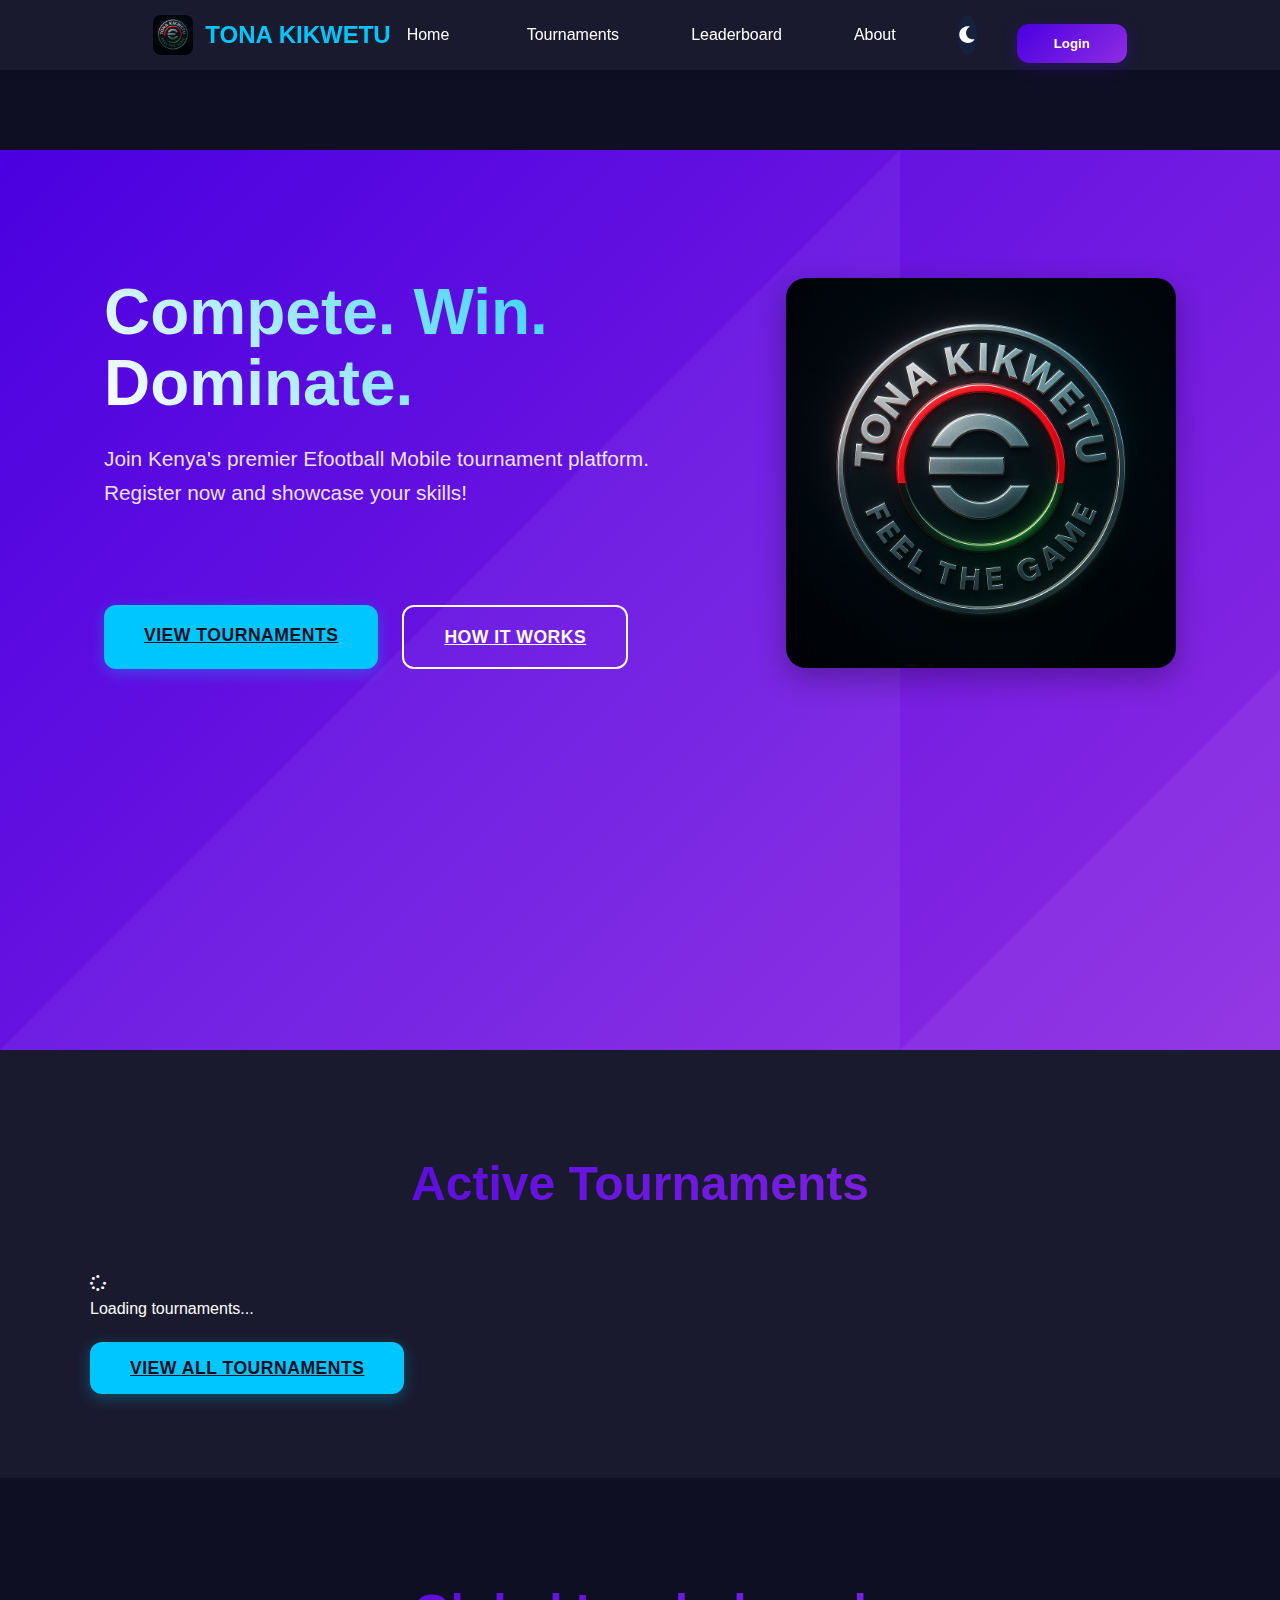
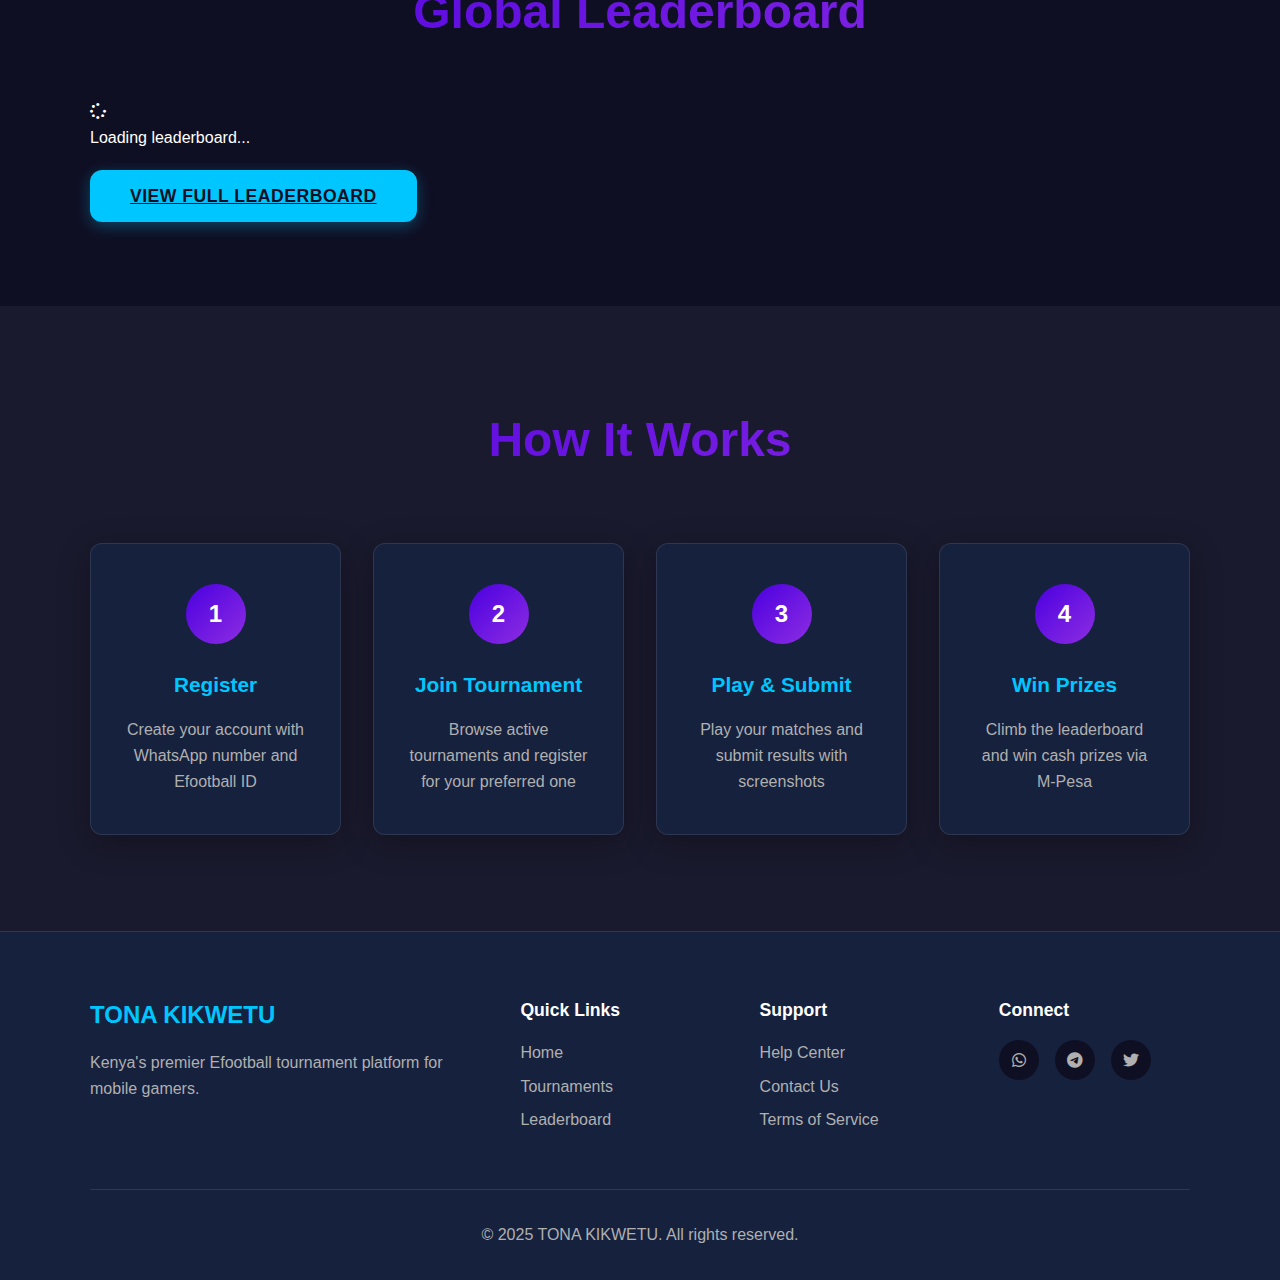
<file: index.html>
<!DOCTYPE html>
<html lang="en">
<head>
    <meta charset="UTF-8">
    <meta name="viewport" content="width=device-width, initial-scale=1.0">
    <title>TONA KIKWETU - Efootball Tournament</title>
    <link rel="icon" type="image/png" href="assets/images/ChatGPT%20Image%20Nov%2012,%202025,%2011_55_36%20PM.png">
    <link rel="shortcut icon" href="assets/images/ChatGPT%20Image%20Nov%2012,%202025,%2011_55_36%20PM.png" type="image/x-icon">
    <link rel="stylesheet" href="css/preloader.css">
    <link rel="stylesheet" href="css/styles.css">
    <link href="https://cdnjs.cloudflare.com/ajax/libs/font-awesome/6.0.0/css/all.min.css" rel="stylesheet">
</head>
<body class="dark-theme">
    <script>
        window.API_BASE_URL = 'http://localhost:10000';
    </script>
    <!-- Navigation -->
    <nav class="navbar">
        <div class="nav-container">
            <div class="nav-logo">
                <img src="assets/images/ChatGPT%20Image%20Nov%2012,%202025,%2011_55_36%20PM.png" alt="Tona Kikwetu Logo" class="site-logo">
                <span>TONA KIKWETU</span>
            </div>
            <div class="nav-menu">
                <a href="#home" class="nav-link">Home</a>
                <a href="tournaments.html" class="nav-link">Tournaments</a>
                <a href="#leaderboard" class="nav-link">Leaderboard</a>
                <a href="#about" class="nav-link">About</a>
                <button class="theme-toggle" id="themeToggle">
                    <i class="fas fa-moon"></i>
                </button>
                <div class="user-menu" id="userMenu" style="display: none;">
                    <button class="user-btn" id="userBtn">
                        <span id="userDisplayName">User</span>
                        <i class="fas fa-chevron-down"></i>
                    </button>
                    <div class="user-dropdown" id="userDropdown">
                        <a href="profile.html" class="dropdown-item">
                            <i class="fas fa-user"></i> Profile
                        </a>
                        <a href="#" class="dropdown-item" id="logoutBtn">
                            <i class="fas fa-sign-out-alt"></i> Logout
                        </a>
                    </div>
                </div>
                <button class="btn-login" id="loginBtn">Login</button>
            </div>
            <div class="mobile-menu-btn">
                <i class="fas fa-bars"></i>
            </div>
        </div>
    </nav>

    <!-- Hero Section -->
    <section class="hero" id="home">
        <div class="hero-container">
            <div class="hero-content">
                <h1>Compete. Win. Dominate.</h1>
                <p>Join Kenya's premier Efootball Mobile tournament platform. Register now and showcase your skills!</p>
                <div id="heroStats" class="hero-stats">
                    <!-- Stats will be loaded dynamically -->
                </div>
                <div class="hero-buttons">
                    <a href="tournaments.html" class="btn-primary">View Tournaments</a>
                    <a href="#how-it-works" class="btn-secondary">How It Works</a>
                </div>
            </div>
            <div class="hero-logo">
                <img src="assets/images/ChatGPT%20Image%20Nov%2012,%202025,%2011_55_36%20PM.png" alt="Tona Kikwetu Logo" class="hero-logo-img">
            </div>
        </div>
        <div class="hero-banner" id="featuredTournament">
            <!-- Featured tournament will be loaded dynamically -->
        </div>
    </section>

    <!-- Tournaments Section -->
    <section class="tournaments-section" id="tournaments">
        <div class="container">
            <h2>Active Tournaments</h2>
            <div id="tournamentsContainer">
                <div class="loading-spinner">
                    <i class="fas fa-spinner fa-spin"></i>
                    <p>Loading tournaments...</p>
                </div>
            </div>
            <div class="text-center" style="margin-top: 2rem;">
                <a href="tournaments.html" class="btn-primary">View All Tournaments</a>
            </div>
        </div>
    </section>

    <!-- Leaderboard Section -->
    <section class="leaderboard-section" id="leaderboard">
        <div class="container">
            <h2>Global Leaderboard</h2>
            <div id="leaderboardContainer">
                <div class="loading-spinner">
                    <i class="fas fa-spinner fa-spin"></i>
                    <p>Loading leaderboard...</p>
                </div>
            </div>
            <div class="text-center" style="margin-top: 2rem;">
                <a href="leaderboard.html" class="btn-primary">View Full Leaderboard</a>
            </div>
        </div>
    </section>

    <!-- About Section -->
    <section class="about-section" id="about">
        <div class="container">
            <h2>How It Works</h2>
            <div class="steps-grid">
                <div class="step-card">
                    <div class="step-icon">1</div>
                    <h3>Register</h3>
                    <p>Create your account with WhatsApp number and Efootball ID</p>
                </div>
                <div class="step-card">
                    <div class="step-icon">2</div>
                    <h3>Join Tournament</h3>
                    <p>Browse active tournaments and register for your preferred one</p>
                </div>
                <div class="step-card">
                    <div class="step-icon">3</div>
                    <h3>Play & Submit</h3>
                    <p>Play your matches and submit results with screenshots</p>
                </div>
                <div class="step-card">
                    <div class="step-icon">4</div>
                    <h3>Win Prizes</h3>
                    <p>Climb the leaderboard and win cash prizes via M-Pesa</p>
                </div>
            </div>
        </div>
    </section>

    <!-- Footer -->
    <footer class="footer">
        <div class="container">
            <div class="footer-content">
                <div class="footer-section">
                    <h3>TONA KIKWETU</h3>
                    <p>Kenya's premier Efootball tournament platform for mobile gamers.</p>
                </div>
                <div class="footer-section">
                    <h4>Quick Links</h4>
                    <a href="#home">Home</a>
                    <a href="#tournaments">Tournaments</a>
                    <a href="#leaderboard">Leaderboard</a>
                </div>
                <div class="footer-section">
                    <h4>Support</h4>
                    <a href="#">Help Center</a>
                    <a href="#">Contact Us</a>
                    <a href="#">Terms of Service</a>
                </div>
                <div class="footer-section">
                    <h4>Connect</h4>
                    <div class="social-links">
                        <a href="#"><i class="fab fa-whatsapp"></i></a>
                        <a href="#"><i class="fab fa-telegram"></i></a>
                        <a href="#"><i class="fab fa-twitter"></i></a>
                    </div>
                </div>
            </div>
            <div class="footer-bottom">
                <p>&copy; 2025 TONA KIKWETU. All rights reserved.</p>
            </div>
        </div>
    </footer>

    <!-- Login Modal -->
    <div class="modal" id="loginModal">
        <div class="modal-content">
            <span class="close">&times;</span>
            <h2>Login to TONA KIKWETU</h2>
            <form id="loginForm">
                <div class="form-group">
                    <label for="whatsapp">WhatsApp Number</label>
                    <input type="tel" id="whatsapp" name="whatsapp" placeholder="e.g., 0712345678" required>
                </div>
                <div class="form-group">
                    <label for="efootballId">Efootball ID</label>
                    <input type="text" id="efootballId" name="efootballId" placeholder="Your Efootball Player ID" required>
                </div>
                <div class="form-group password-group">
                    <label for="password">Password</label>
                    <div class="password-input-container">
                        <input type="password" id="password" name="password" placeholder="Enter your password" required>
                        <span class="toggle-password" data-target="password">
                            <i class="far fa-eye"></i>
                        </span>
                    </div>
                </div>
                <button type="submit" class="btn-primary btn-full">Login</button>
            </form>
            <p class="auth-switch">Don't have an account? <a href="#" id="showRegister">Register here</a></p>
        </div>
    </div>

    <!-- Register Modal -->
    <div class="modal" id="registerModal">
        <div class="modal-content">
            <span class="close">&times;</span>
            <h2>Join TONA KIKWETU</h2>
            <form id="registerForm">
                <div class="form-group">
                    <label for="regWhatsapp">WhatsApp Number</label>
                    <input type="tel" id="regWhatsapp" name="whatsapp" placeholder="e.g., 0712345678" required>
                </div>
                <div class="form-group">
                    <label for="regEfootballId">Efootball ID</label>
                    <input type="text" id="regEfootballId" name="efootballId" placeholder="Your Efootball Player ID" required>
                </div>
                <div class="form-group password-group">
                    <label for="regPassword">Password</label>
                    <div class="password-input-container">
                        <input type="password" id="regPassword" name="password" placeholder="Create a strong password" required 
                               pattern="^(?=.*[a-z])(?=.*[A-Z])(?=.*\d)(?=.*[^\w\s]).{8,}$"
                               title="Password must be at least 8 characters long and include at least one uppercase letter, one lowercase letter, one number, and one special character">
                        <span class="toggle-password" data-target="regPassword">
                            <i class="far fa-eye"></i>
                        </span>
                    </div>
                    <div class="password-strength">
                        <div class="strength-meter">
                            <div class="strength-meter-fill" data-strength="0"></div>
                        </div>
                        <ul class="password-requirements">
                            <li data-requirement="length">At least 8 characters</li>
                            <li data-requirement="uppercase">At least one uppercase letter</li>
                            <li data-requirement="lowercase">At least one lowercase letter</li>
                            <li data-requirement="number">At least one number</li>
                            <li data-requirement="special">At least one special character</li>
                        </ul>
                    </div>
                </div>
                <div class="form-group">
                    <label for="regConfirmPassword">Confirm Password</label>
                    <input type="password" id="regConfirmPassword" name="confirmPassword" placeholder="Confirm your password" required>
                </div>
                <button type="submit" class="btn-primary btn-full">Create Account</button>
            </form>
            <p class="auth-switch">Already have an account? <a href="#" id="showLogin">Login here</a></p>
        </div>
    </div>

    <script src="js/preloader.js"></script>
    <script src="js/auth.js"></script>
    <script src="js/navigation.js"></script>
    <script src="js/main.js"></script>
</body>
</html>
</file>
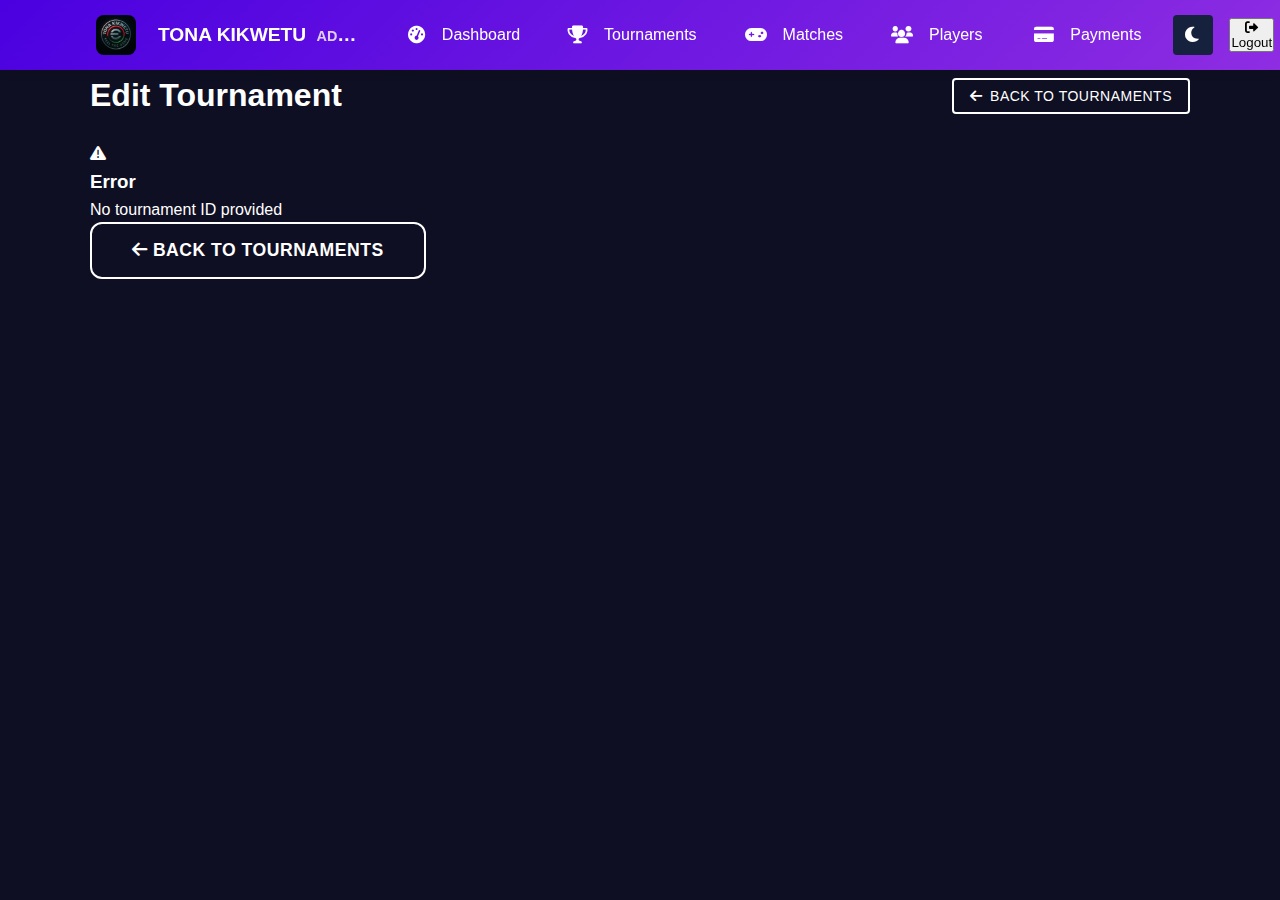
<file: admin-edit-tournament.html>
<!DOCTYPE html>
<html lang="en">
<head>
    <meta charset="UTF-8">
    <meta name="viewport" content="width=device-width, initial-scale=1.0">
    <title>Edit Tournament - TONA KIKWETU</title>
    <link rel="stylesheet" href="css/styles.css">
    <link rel="stylesheet" href="css/admin.css">
    <link href="https://cdnjs.cloudflare.com/ajax/libs/font-awesome/6.0.0/css/all.min.css" rel="stylesheet">
</head>
<body class="dark-theme">
    <script>
        window.API_BASE_URL = 'http://localhost:10000';
    </script>
    <!-- Admin Navigation -->
    <nav class="navbar admin-navbar">
        <div class="nav-container">
            <div class="nav-logo">
                <img src="assets/images/ChatGPT%20Image%20Nov%2012,%202025,%2011_55_36%20PM.png" alt="Tona Kikwetu Logo" class="site-logo">
                <span class="site-title">TONA KIKWETU <span class="admin-text">ADMIN</span></span>
            </div>
            <button class="hamburger" id="hamburger">
                <i class="fas fa-bars"></i>
            </button>
            <div class="nav-menu" id="navMenu">
                <a href="admin.html" class="nav-link">
                    <i class="fas fa-tachometer-alt"></i>
                    <span>Dashboard</span>
                </a>
                <a href="admin-tournaments.html" class="nav-link active">
                    <i class="fas fa-trophy"></i>
                    <span>Tournaments</span>
                </a>
                <a href="admin-matches.html" class="nav-link">
                    <i class="fas fa-gamepad"></i>
                    <span>Matches</span>
                </a>
                <a href="admin-players.html" class="nav-link">
                    <i class="fas fa-users"></i>
                    <span>Players</span>
                </a>
                <a href="admin-payments.html" class="nav-link">
                    <i class="fas fa-credit-card"></i>
                    <span>Payments</span>
                </a>
                <button class="theme-toggle nav-link" id="themeToggle">
                    <i class="fas fa-moon"></i>
                </button>
                <button class="btn-logout professional" id="logoutBtn">
                    <i class="fas fa-sign-out-alt"></i>
                    Logout
                </button>
            </div>
        </div>
    </nav>

    <!-- Edit Tournament Section -->
    <section class="admin-section">
        <div class="container">
            <div class="section-header">
                <h1>Edit Tournament</h1>
                <button id="backBtn" class="btn btn-secondary">
                    <i class="fas fa-arrow-left"></i> Back to Tournaments
                </button>
            </div>
            <div id="editContainer">
                <!-- Edit form will be loaded here -->
            </div>
        </div>
        <style>
            .section-header {
                display: flex;
                justify-content: space-between;
                align-items: center;
                margin-bottom: 20px;
                flex-wrap: wrap;
                gap: 15px;
            }

            .section-header h1 {
                margin: 0;
            }

            #backBtn {
                display: flex;
                align-items: center;
                gap: 8px;
                padding: 8px 16px;
                font-size: 14px;
                font-weight: 500;
                border-radius: 4px;
                cursor: pointer;
                transition: all 0.2s ease;
            }

            #backBtn:hover {
                transform: translateY(-2px);
                box-shadow: 0 2px 8px rgba(0, 0, 0, 0.1);
            }
        </style>
    </section>

    <script src="js/auth.js"></script>
    <script src="js/navigation.js"></script>
    <script src="js/admin-edit-tournament.js"></script>
</body>
</html>
</file>
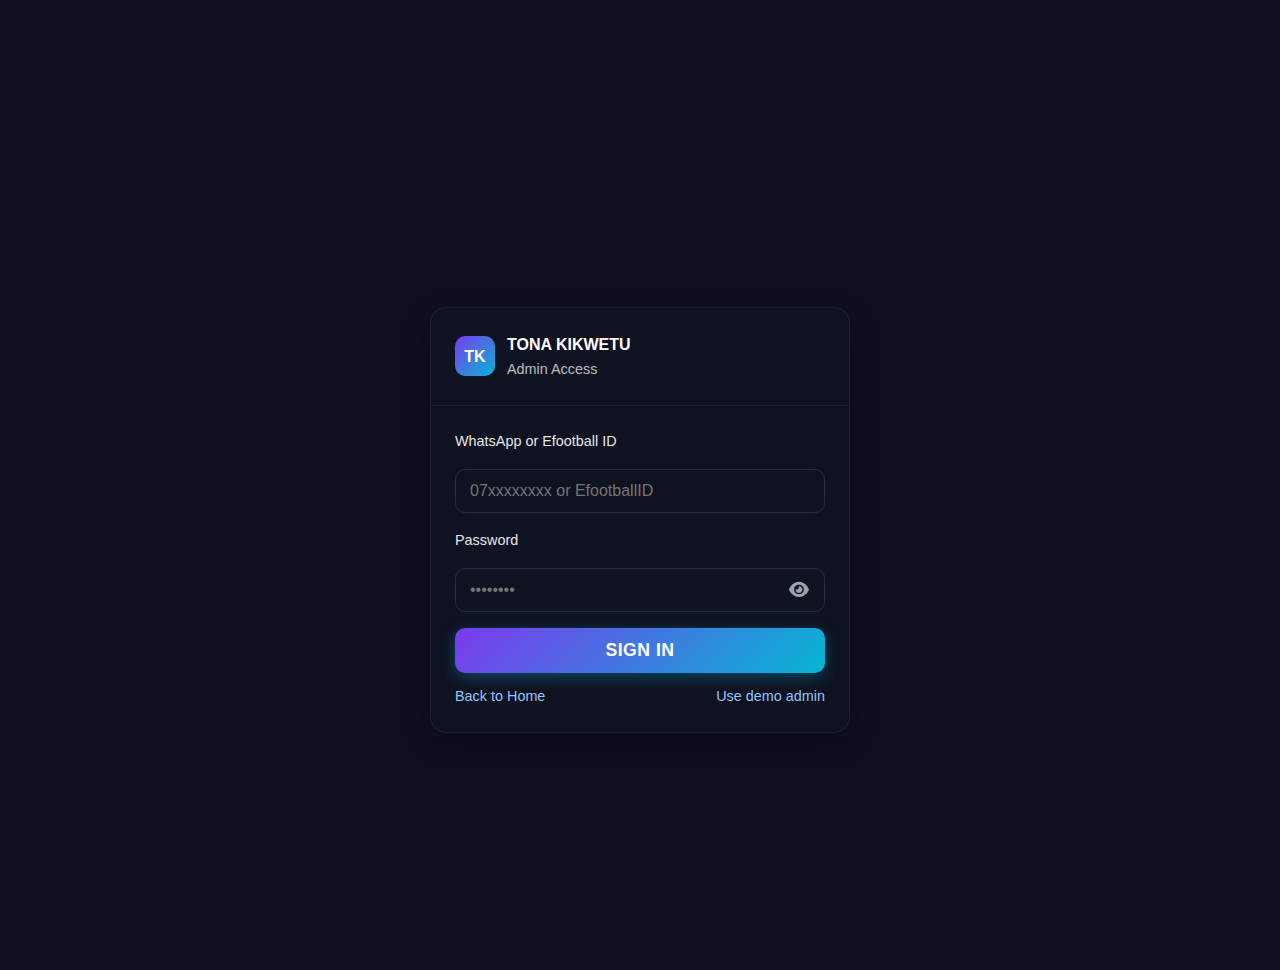
<file: admin-login.html>
<!DOCTYPE html>
<html lang="en">
<head>
    <meta charset="UTF-8">
    <meta name="viewport" content="width=device-width, initial-scale=1.0">
    <title>Admin Login - TONA KIKWETU</title>
    <link rel="stylesheet" href="css/styles.css">
    <link rel="stylesheet" href="css/admin.css">
    <link href="https://cdnjs.cloudflare.com/ajax/libs/font-awesome/6.0.0/css/all.min.css" rel="stylesheet">
    <style>
        .auth-wrapper{min-height:100vh;display:flex;align-items:center;justify-content:center;padding:24px}
        .auth-card{width:100%;max-width:420px;background:var(--surface-color,#0f1220);border:1px solid rgba(255,255,255,0.06);border-radius:16px;box-shadow:0 10px 30px rgba(0,0,0,.3);overflow:hidden}
        .auth-header{padding:24px;border-bottom:1px solid rgba(255,255,255,0.06);display:flex;gap:12px;align-items:center}
        .auth-header .logo{width:40px;height:40px;border-radius:10px;background:linear-gradient(135deg,#7c3aed,#06b6d4);display:flex;align-items:center;justify-content:center;color:#fff;font-weight:700}
        .auth-body{padding:24px}
        .form-group{display:flex;flex-direction:column;gap:8px;margin-bottom:16px}
        .form-group label{font-size:.9rem;opacity:.9}
        .form-group input{background:transparent;border:1px solid rgba(255,255,255,0.12);padding:12px 14px;border-radius:10px;color:inherit;outline:none}
        .form-group input:focus{border-color:#7c3aed;box-shadow:0 0 0 3px rgba(124,58,237,.18)}
        .btn-primary{width:100%;padding:12px 16px;border:none;border-radius:10px;background:linear-gradient(135deg,#7c3aed,#06b6d4);color:#fff;font-weight:600;cursor:pointer}
        .helpers{display:flex;justify-content:space-between;align-items:center;margin-top:12px;font-size:.9rem}
        .small-link{color:#93c5fd;text-decoration:none}
        .error {
            color: #f87171;
            margin-top: 8px;
            display: none;
            font-size: 0.875rem;
        }
        .password-group {
            position: relative;
            margin-bottom: 16px;
        }
        .password-input-wrapper {
            position: relative;
            width: 100%;
        }
        .password-group input {
            padding-right: 40px;
            width: 100%;
        }
        .password-toggle {
            position: absolute;
            right: 12px;
            top: 50%;
            transform: translateY(-50%);
            background: none;
            border: none;
            color: #9ca3af;
            cursor: pointer;
            padding: 4px;
            font-size: 1.1rem;
            transition: color 0.2s;
            border-radius: 4px;
        }
        .password-toggle:hover {
            color: #7c3aed;
            background-color: rgba(124, 58, 237, 0.1);
        }
        .password-toggle:focus {
            outline: none;
            color: #7c3aed;
            box-shadow: 0 0 0 2px rgba(124, 58, 237, 0.2);
        }
    </style>
</head>
<body class="dark-theme">
    <script>
        // Set the API base URL
        window.API_BASE_URL = 'https://efootball-backend-f8ws.onrender.com';
        console.log('API Base URL set to:', window.API_BASE_URL);
    </script>
    <div class="auth-wrapper">
        <div class="auth-card">
            <div class="auth-header">
                <div class="logo">TK</div>
                <div>
                    <div style="font-weight:700">TONA KIKWETU</div>
                    <div style="opacity:.7;font-size:.9rem">Admin Access</div>
                </div>
            </div>
            <div class="auth-body">
                <form id="adminLoginForm">
                    <div class="form-group">
                        <label for="identifier">WhatsApp or Efootball ID</label>
                        <input id="identifier" name="identifier" type="text" placeholder="07xxxxxxxx or EfootballID" required>
                    </div>
                    <div class="form-group password-group">
                        <label for="password">Password</label>
                        <div class="password-input-wrapper">
                            <input 
                                id="password" 
                                name="password" 
                                type="password" 
                                placeholder="••••••••" 
                                required
                                autocomplete="current-password"
                            >
                            <button 
                                type="button" 
                                id="togglePassword" 
                                class="password-toggle" 
                                aria-label="Toggle password visibility"
                                tabindex="-1"
                            >
                                <i class="fas fa-eye"></i>
                            </button>
                        </div>
                    </div>
                    <div id="loginError" class="error">Invalid credentials</div>
                    <button class="btn-primary" type="submit">Sign in</button>
                    <div class="helpers">
                        <a class="small-link" href="index.html">Back to Home</a>
                        <a class="small-link" href="#" id="devFill">Use demo admin</a>
                    </div>
                </form>
            </div>
        </div>
    </div>

    <script src="js/admin-login.js"></script>
</body>
</html>
</file>
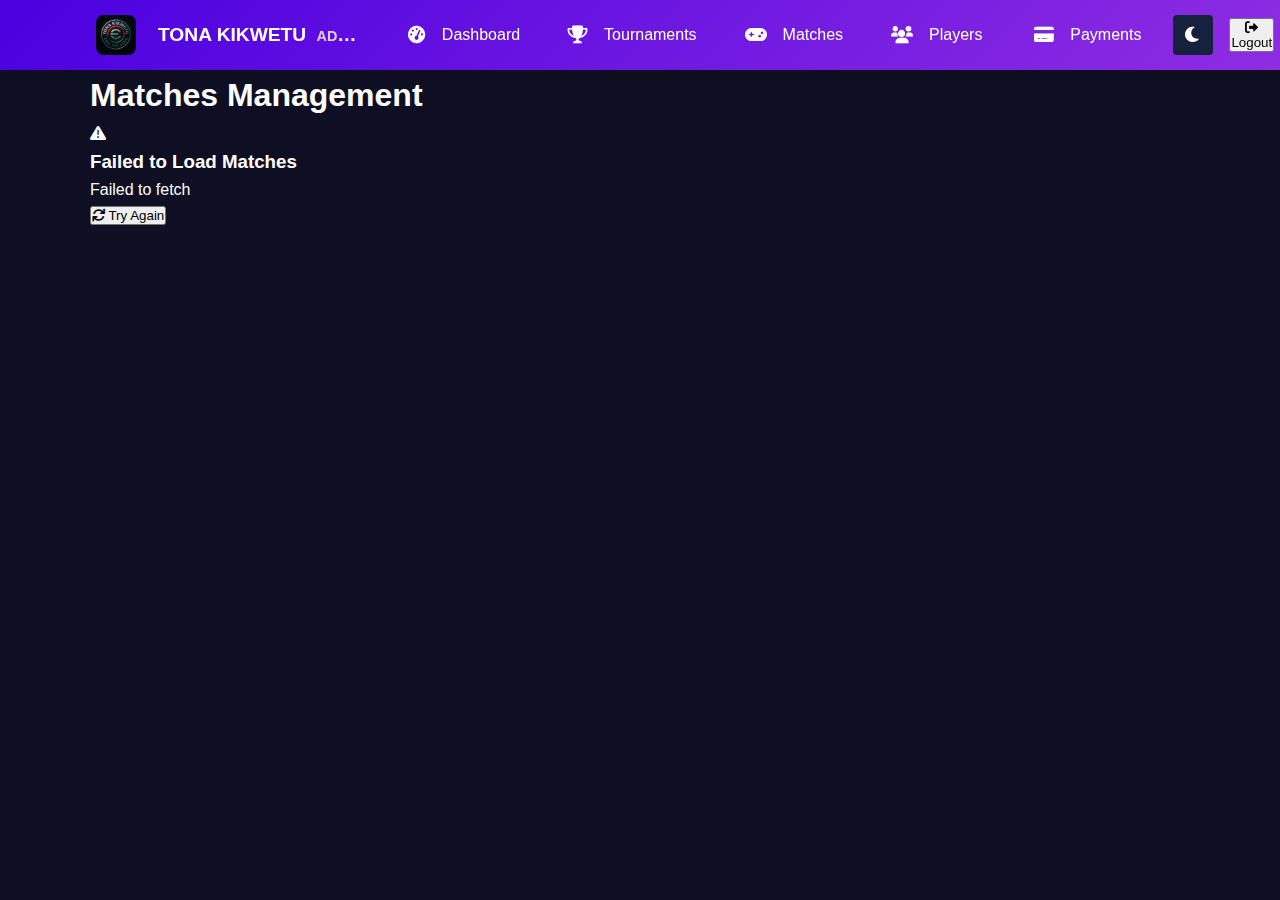
<file: admin-matches.html>
<!DOCTYPE html>
<html lang="en">
<head>
    <meta charset="UTF-8">
    <meta name="viewport" content="width=device-width, initial-scale=1.0">
    <title>Matches Management - TONA KIKWETU</title>
    <link rel="stylesheet" href="css/styles.css">
    <link rel="stylesheet" href="css/admin.css">
    <link href="https://cdnjs.cloudflare.com/ajax/libs/font-awesome/6.0.0/css/all.min.css" rel="stylesheet">
</head>
<body class="dark-theme">
    <script>
        window.API_BASE_URL = 'https://efootball-backend-f8ws.onrender.com';
    </script>
    <!-- Admin Navigation -->
    <nav class="navbar admin-navbar">
        <div class="nav-container">
            <div class="nav-logo">
                <img src="assets/images/ChatGPT%20Image%20Nov%2012,%202025,%2011_55_36%20PM.png" alt="Tona Kikwetu Logo" class="site-logo">
                <span class="site-title">TONA KIKWETU <span class="admin-text">ADMIN</span></span>
            </div>
            <button class="hamburger" id="hamburger">
                <i class="fas fa-bars"></i>
            </button>
            <div class="nav-menu" id="navMenu">
                <a href="admin.html" class="nav-link">
                    <i class="fas fa-tachometer-alt"></i>
                    <span>Dashboard</span>
                </a>
                <a href="admin-tournaments.html" class="nav-link">
                    <i class="fas fa-trophy"></i>
                    <span>Tournaments</span>
                </a>
                <a href="admin-matches.html" class="nav-link active">
                    <i class="fas fa-gamepad"></i>
                    <span>Matches</span>
                </a>
                <a href="admin-players.html" class="nav-link">
                    <i class="fas fa-users"></i>
                    <span>Players</span>
                </a>
                <a href="admin-payments.html" class="nav-link">
                    <i class="fas fa-credit-card"></i>
                    <span>Payments</span>
                </a>
                <button class="theme-toggle nav-link" id="themeToggle">
                    <i class="fas fa-moon"></i>
                </button>
                <button class="btn-logout professional" id="logoutBtn">
                    <i class="fas fa-sign-out-alt"></i>
                    Logout
                </button>
            </div>
        </div>
    </nav>

    <!-- Matches Management Section -->
    <section class="admin-section">
        <div class="container">
            <h1>Matches Management</h1>
            <div id="matchesContainer">
                <!-- Matches will be loaded here -->
            </div>
        </div>
    </section>

    <script src="js/auth.js"></script>
    <script src="js/navigation.js"></script>
    <script src="js/admin-matches.js"></script>
</body>
</html>
</file>
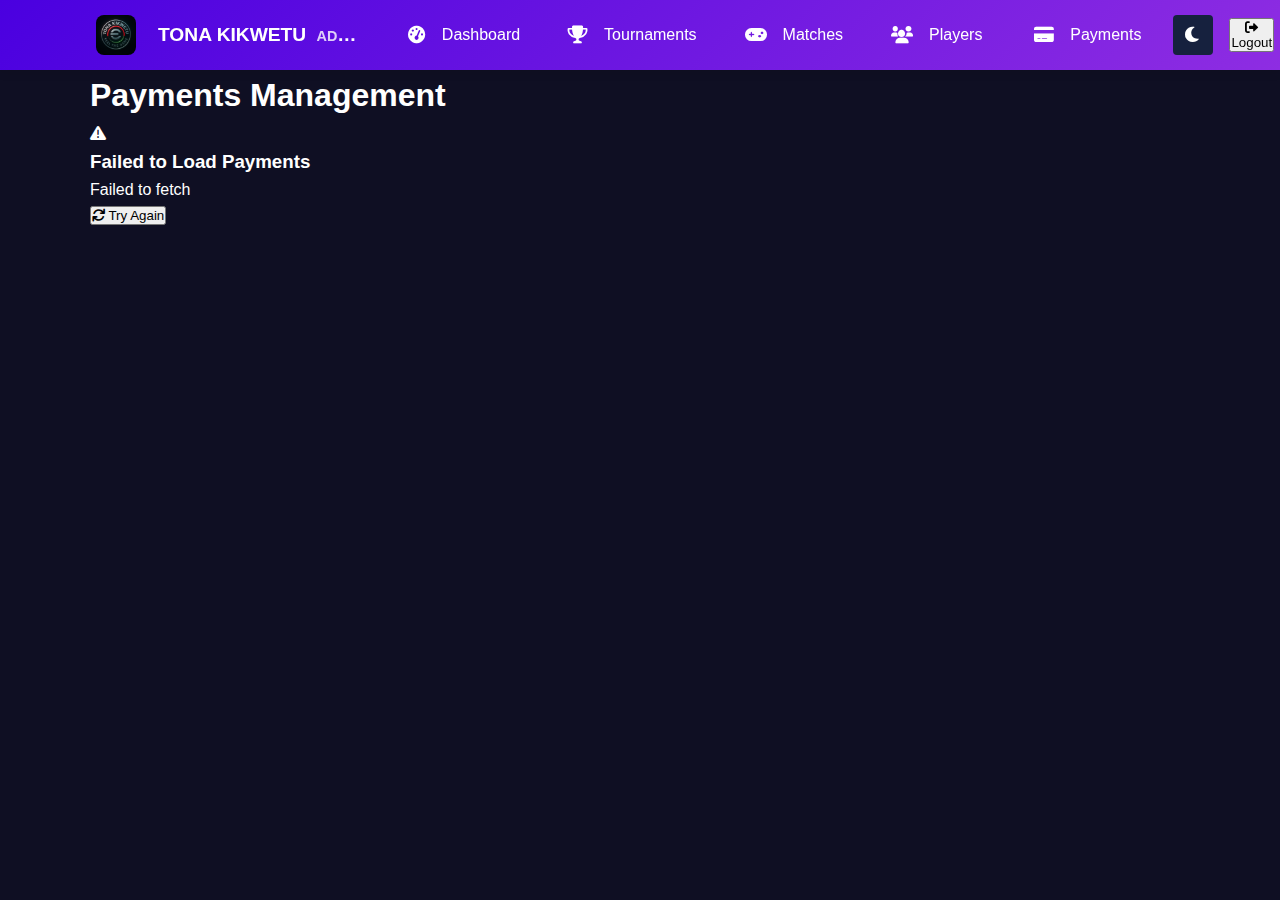
<file: admin-payments.html>
<!DOCTYPE html>
<html lang="en">
<head>
    <meta charset="UTF-8">
    <meta name="viewport" content="width=device-width, initial-scale=1.0">
    <title>Payments Management - TONA KIKWETU</title>
    <link rel="stylesheet" href="css/styles.css">
    <link rel="stylesheet" href="css/admin.css">
    <link href="https://cdnjs.cloudflare.com/ajax/libs/font-awesome/6.0.0/css/all.min.css" rel="stylesheet">
</head>
<body class="dark-theme">
    <script>
        window.API_BASE_URL = 'https://efootball-backend-f8ws.onrender.com';
    </script>
    <!-- Admin Navigation -->
    <nav class="navbar admin-navbar">
        <div class="nav-container">
            <div class="nav-logo">
                <img src="assets/images/ChatGPT%20Image%20Nov%2012,%202025,%2011_55_36%20PM.png" alt="Tona Kikwetu Logo" class="site-logo">
                <span class="site-title">TONA KIKWETU <span class="admin-text">ADMIN</span></span>
            </div>
            <button class="hamburger" id="hamburger">
                <i class="fas fa-bars"></i>
            </button>
            <div class="nav-menu" id="navMenu">
                <a href="admin.html" class="nav-link">
                    <i class="fas fa-tachometer-alt"></i>
                    <span>Dashboard</span>
                </a>
                <a href="admin-tournaments.html" class="nav-link">
                    <i class="fas fa-trophy"></i>
                    <span>Tournaments</span>
                </a>
                <a href="admin-matches.html" class="nav-link">
                    <i class="fas fa-gamepad"></i>
                    <span>Matches</span>
                </a>
                <a href="admin-players.html" class="nav-link">
                    <i class="fas fa-users"></i>
                    <span>Players</span>
                </a>
                <a href="admin-payments.html" class="nav-link active">
                    <i class="fas fa-credit-card"></i>
                    <span>Payments</span>
                </a>
                <button class="theme-toggle nav-link" id="themeToggle">
                    <i class="fas fa-moon"></i>
                </button>
                <button class="btn-logout professional" id="logoutBtn">
                    <i class="fas fa-sign-out-alt"></i>
                    Logout
                </button>
            </div>
        </div>
    </nav>

    <!-- Payments Management Section -->
    <section class="admin-section">
        <div class="container">
            <h1>Payments Management</h1>
            <div id="paymentsContainer">
                <!-- Payments will be loaded here -->
            </div>
        </div>
    </section>

    <script src="js/auth.js"></script>
    <script src="js/admin-payments.js"></script>
</body>
</html>
</file>
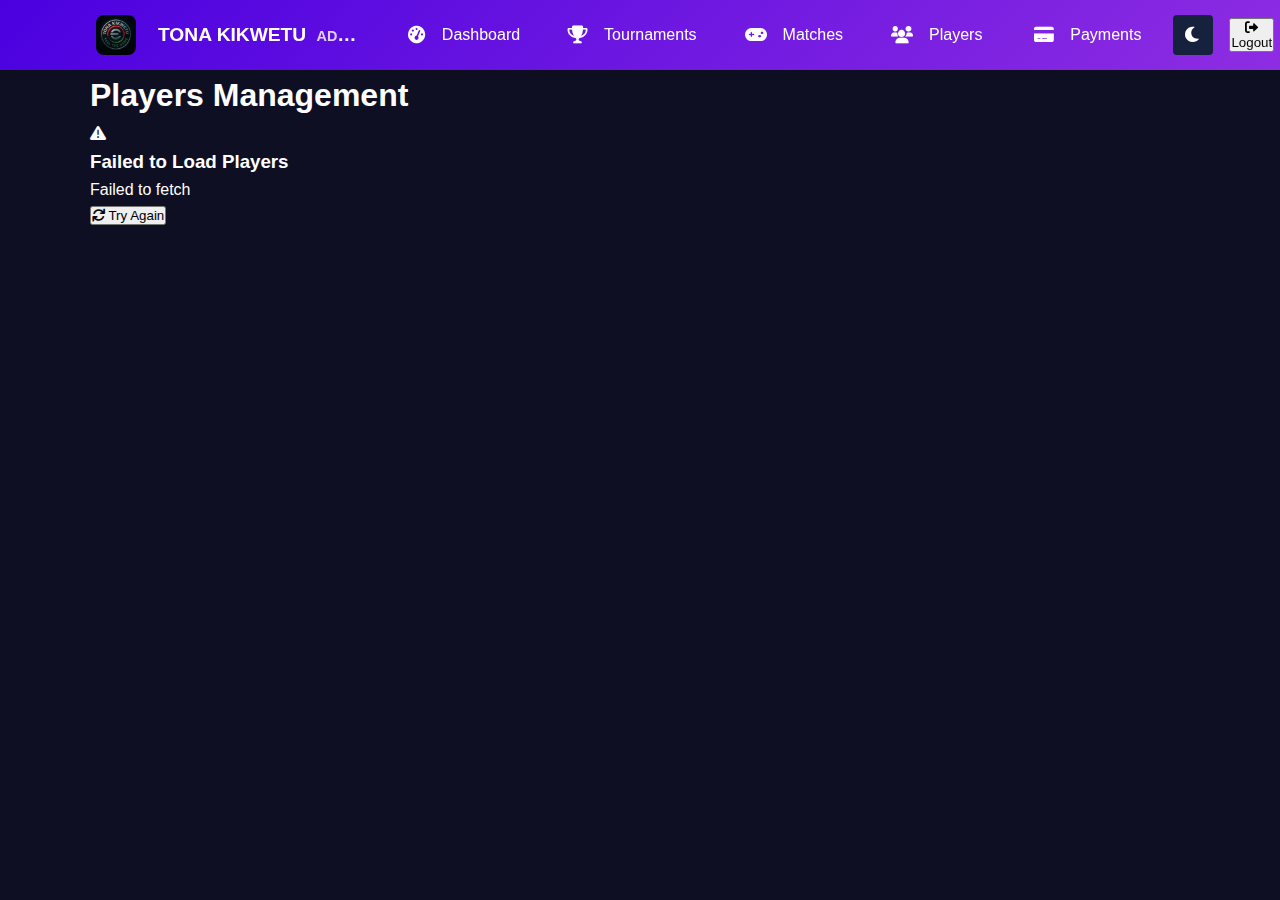
<file: admin-players.html>
<!DOCTYPE html>
<html lang="en">
<head>
    <meta charset="UTF-8">
    <meta name="viewport" content="width=device-width, initial-scale=1.0">
    <title>Players Management - TONA KIKWETU</title>
    <link rel="stylesheet" href="css/styles.css">
    <link rel="stylesheet" href="css/admin.css">
    <link href="https://cdnjs.cloudflare.com/ajax/libs/font-awesome/6.0.0/css/all.min.css" rel="stylesheet">
</head>
<body class="dark-theme">
    <script>
        window.API_BASE_URL = 'https://efootball-backend-f8ws.onrender.com';
    </script>
    <!-- Admin Navigation -->
    <nav class="navbar admin-navbar">
        <div class="nav-container">
            <div class="nav-logo">
                <img src="assets/images/ChatGPT%20Image%20Nov%2012,%202025,%2011_55_36%20PM.png" alt="Tona Kikwetu Logo" class="site-logo">
                <span class="site-title">TONA KIKWETU <span class="admin-text">ADMIN</span></span>
            </div>
            <button class="hamburger" id="hamburger">
                <i class="fas fa-bars"></i>
            </button>
            <div class="nav-menu" id="navMenu">
                <a href="admin.html" class="nav-link">
                    <i class="fas fa-tachometer-alt"></i>
                    <span>Dashboard</span>
                </a>
                <a href="admin-tournaments.html" class="nav-link">
                    <i class="fas fa-trophy"></i>
                    <span>Tournaments</span>
                </a>
                <a href="admin-matches.html" class="nav-link">
                    <i class="fas fa-gamepad"></i>
                    <span>Matches</span>
                </a>
                <a href="admin-players.html" class="nav-link active">
                    <i class="fas fa-users"></i>
                    <span>Players</span>
                </a>
                <a href="admin-payments.html" class="nav-link">
                    <i class="fas fa-credit-card"></i>
                    <span>Payments</span>
                </a>
                <button class="theme-toggle nav-link" id="themeToggle">
                    <i class="fas fa-moon"></i>
                </button>
                <button class="btn-logout professional" id="logoutBtn">
                    <i class="fas fa-sign-out-alt"></i>
                    Logout
                </button>
            </div>
        </div>
    </nav>

    <!-- Players Management Section -->
    <section class="admin-section">
        <div class="container">
            <h1>Players Management</h1>
            <div id="playersContainer">
                <!-- Players will be loaded here -->
            </div>
        </div>
    </section>

    <script src="js/auth.js"></script>
    <script src="js/admin-players.js"></script>
</body>
</html>
</file>
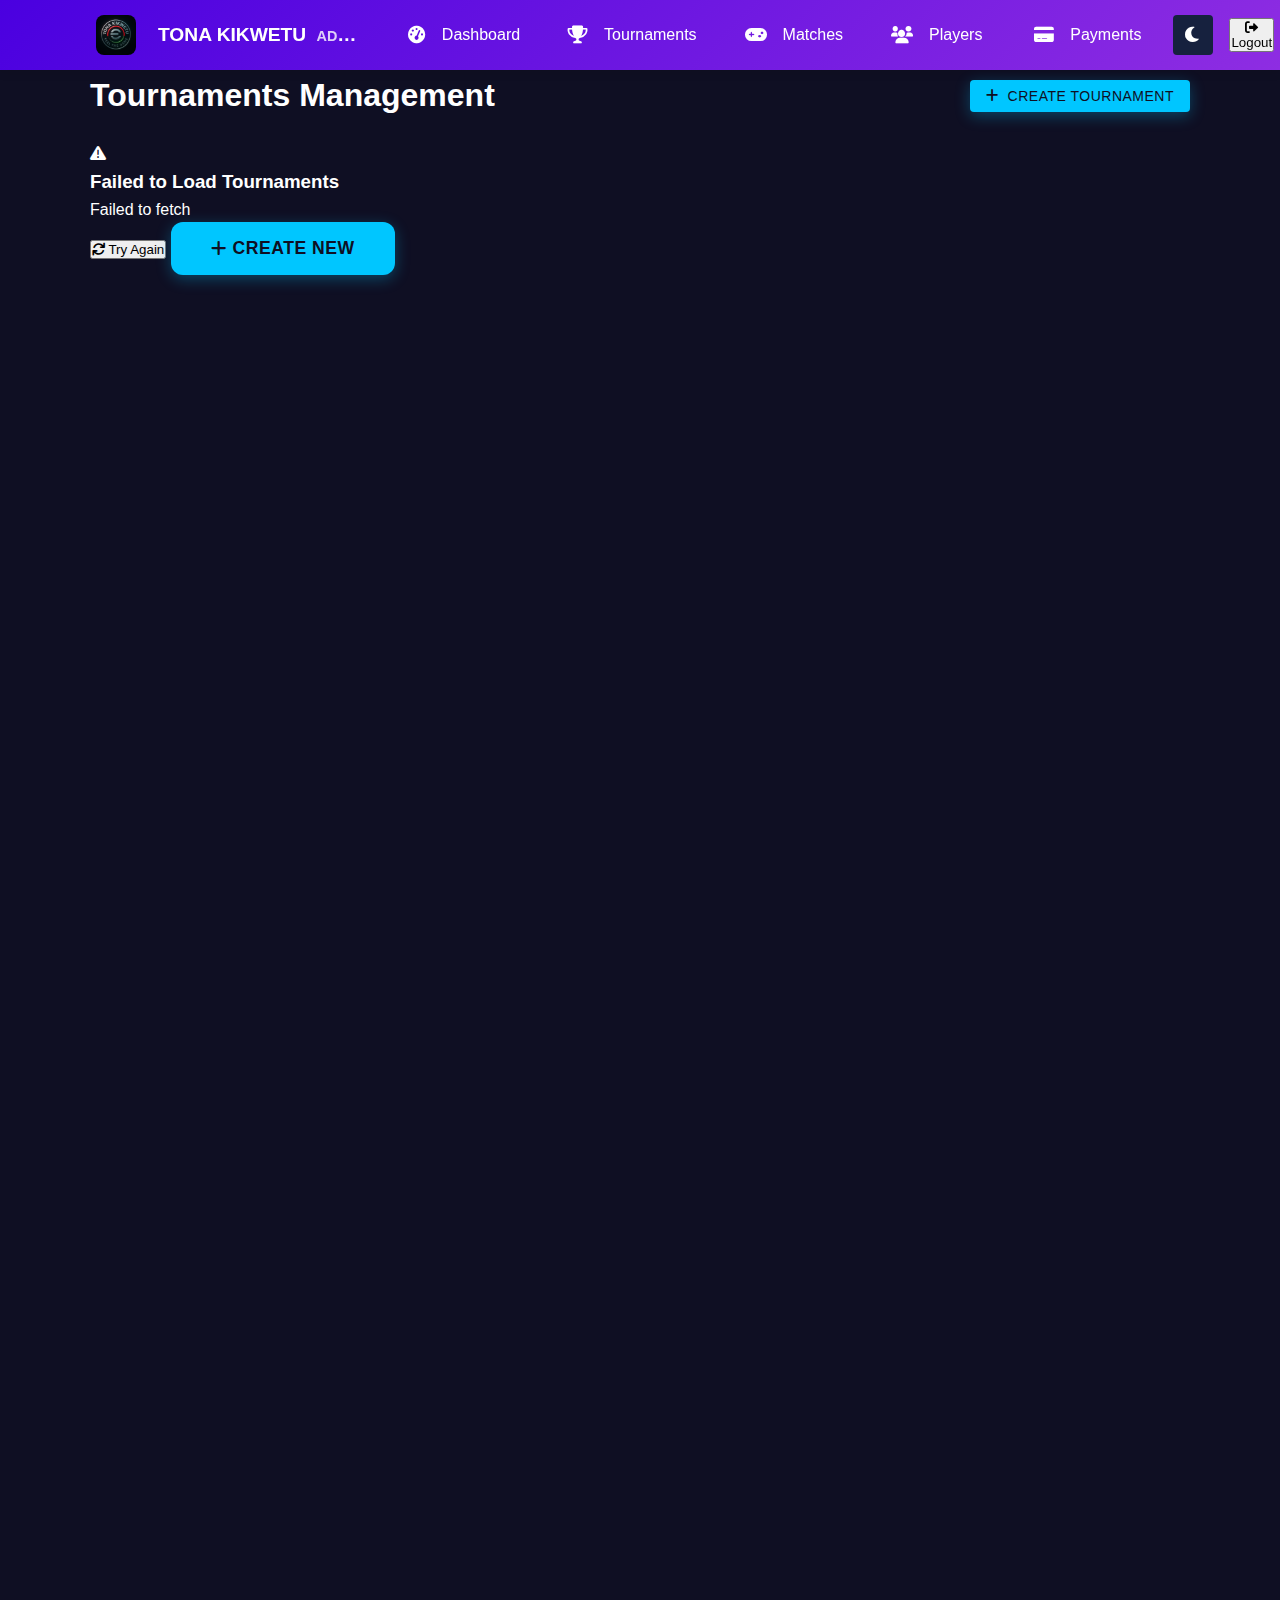
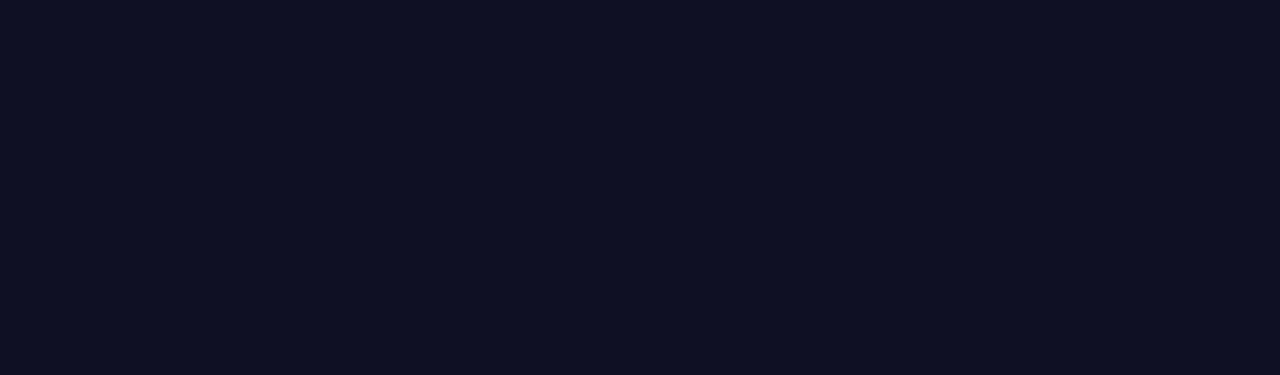
<file: admin-tournaments.html>
<!DOCTYPE html>
<html lang="en">
<head>
    <meta charset="UTF-8">
    <meta name="viewport" content="width=device-width, initial-scale=1.0">
    <title>Tournaments Management - TONA KIKWETU</title>
    <link rel="stylesheet" href="css/styles.css">
    <link rel="stylesheet" href="css/admin.css">
    <link href="https://cdnjs.cloudflare.com/ajax/libs/font-awesome/6.0.0/css/all.min.css" rel="stylesheet">
</head>
<body class="dark-theme">
    <script>
        window.API_BASE_URL = 'https://efootball-backend-f8ws.onrender.com';
    </script>
    <!-- Admin Navigation -->
    <nav class="navbar admin-navbar">
        <div class="nav-container">
            <div class="nav-logo">
                <img src="assets/images/ChatGPT%20Image%20Nov%2012,%202025,%2011_55_36%20PM.png" alt="Tona Kikwetu Logo" class="site-logo">
                <span class="site-title">TONA KIKWETU <span class="admin-text">ADMIN</span></span>
            </div>
            <button class="hamburger" id="hamburger">
                <i class="fas fa-bars"></i>
            </button>
            <div class="nav-menu" id="navMenu">
                <a href="admin.html" class="nav-link">
                    <i class="fas fa-tachometer-alt"></i>
                    <span>Dashboard</span>
                </a>
                <a href="admin-tournaments.html" class="nav-link active">
                    <i class="fas fa-trophy"></i>
                    <span>Tournaments</span>
                </a>
                <a href="admin-matches.html" class="nav-link">
                    <i class="fas fa-gamepad"></i>
                    <span>Matches</span>
                </a>
                <a href="admin-players.html" class="nav-link">
                    <i class="fas fa-users"></i>
                    <span>Players</span>
                </a>
                <a href="admin-payments.html" class="nav-link">
                    <i class="fas fa-credit-card"></i>
                    <span>Payments</span>
                </a>
                <button class="theme-toggle nav-link" id="themeToggle">
                    <i class="fas fa-moon"></i>
                </button>
                <button class="btn-logout professional" id="logoutBtn">
                    <i class="fas fa-sign-out-alt"></i>
                    Logout
                </button>
            </div>
        </div>
    </nav>

    <!-- Tournaments Management Section -->
    <section class="admin-section">
        <div class="container">
            <div class="section-header">
                <h1>Tournaments Management</h1>
                <button id="createTournamentBtn" class="btn btn-primary">
                    <i class="fas fa-plus"></i> Create Tournament
                </button>
            </div>
            <div id="tournamentsContainer">
                <!-- Tournaments will be loaded here -->
            </div>
        </div>
        <style>
            .section-header {
                display: flex;
                justify-content: space-between;
                align-items: center;
                margin-bottom: 20px;
                flex-wrap: wrap;
                gap: 15px;
            }
            
            .section-header h1 {
                margin: 0;
            }
            
            #createTournamentBtn {
                display: flex;
                align-items: center;
                gap: 8px;
                padding: 8px 16px;
                font-size: 14px;
                font-weight: 500;
                border-radius: 4px;
                cursor: pointer;
                transition: all 0.2s ease;
            }
            
            #createTournamentBtn:hover {
                transform: translateY(-2px);
                box-shadow: 0 2px 8px rgba(0, 0, 0, 0.1);
            }
        </style>
    </section>

    <!-- Create Tournament Modal -->
    <div id="createTournamentModal">
        <div class="modal-content">
            <span class="close">&times;</span>
            <h2>Create New Tournament</h2>
            <form id="createTournamentForm">
                <div class="form-row">
                    <div class="form-group">
                        <label for="tournamentName">Tournament Name</label>
                        <input type="text" id="tournamentName" name="name" required>
                    </div>
                    <div class="form-group">
                        <label for="tournamentFormat">Format</label>
                        <select id="tournamentFormat" name="format" required>
                            <option value="knockout">Knockout</option>
                            <option value="group">Group Stage</option>
                            <option value="group+knockout">Group + Knockout</option>
                            <option value="league">League</option>
                        </select>
                    </div>
                </div>

                <div class="form-row">
                    <div class="form-group">
                        <label for="entryFee">Entry Fee (KSh)</label>
                        <input type="number" id="entryFee" name="entryFee" min="0" value="0">
                    </div>
                    <div class="form-group">
                        <label for="prizePool">Prize Pool (KSh)</label>
                        <input type="number" id="prizePool" name="prizePool" min="0" required>
                    </div>
                </div>

                <div class="form-row">
                    <div class="form-group">
                        <label for="capacity">Player Capacity</label>
                        <input type="number" id="capacity" name="capacity" min="2" max="128" required>
                    </div>
                    <div class="form-group">
                        <label for="startDate">Start Date</label>
                        <input type="datetime-local" id="startDate" name="startDate" required>
                    </div>
                </div>

                <div class="form-group">
                    <label for="description">Description</label>
                    <textarea id="description" name="description" rows="4" required></textarea>
                </div>

                <div class="form-group">
                    <label for="tournamentRules">Rules</label>
                    <textarea id="tournamentRules" name="rules" rows="3"></textarea>
                </div>

                <div class="form-actions">
                    <button type="button" class="btn-secondary" onclick="window.adminPanel.hideCreateTournamentModal()">Cancel</button>
                    <button type="submit" class="btn-primary">Create Tournament</button>
                </div>
            </form>
        </div>
    </div>

    <!-- Edit Tournament Modal -->
    <div id="editTournamentModal">
        <div class="modal-content">
            <span class="close">&times;</span>
            <h2>Edit Tournament</h2>
            <form id="editTournamentForm">
                <input type="hidden" id="editTournamentId" name="tournamentId">
                <div class="form-row">
                    <div class="form-group">
                        <label for="editTournamentName">Tournament Name</label>
                        <input type="text" id="editTournamentName" name="name" required>
                    </div>
                    <div class="form-group">
                        <label for="editTournamentFormat">Format</label>
                        <select id="editTournamentFormat" name="format" required>
                            <option value="knockout">Knockout</option>
                            <option value="group">Group Stage</option>
                            <option value="group+knockout">Group + Knockout</option>
                            <option value="league">League</option>
                        </select>
                    </div>
                </div>

                <div class="form-row">
                    <div class="form-group">
                        <label for="editEntryFee">Entry Fee (KSh)</label>
                        <input type="number" id="editEntryFee" name="entryFee" min="0">
                    </div>
                    <div class="form-group">
                        <label for="editPrizePool">Prize Pool (KSh)</label>
                        <input type="number" id="editPrizePool" name="prizePool" min="0" required>
                    </div>
                </div>

                <div class="form-row">
                    <div class="form-group">
                        <label for="editCapacity">Player Capacity</label>
                        <input type="number" id="editCapacity" name="capacity" min="2" max="128" required>
                    </div>
                    <div class="form-group">
                        <label for="editStartDate">Start Date</label>
                        <input type="datetime-local" id="editStartDate" name="startDate" required>
                    </div>
                </div>

                <div class="form-row">
                    <div class="form-group">
                        <label for="editStatus">Status</label>
                        <select id="editStatus" name="status" required>
                            <option value="draft">Draft</option>
                            <option value="upcoming">Upcoming</option>
                            <option value="active">Active</option>
                            <option value="completed">Completed</option>
                            <option value="cancelled">Cancelled</option>
                        </select>
                    </div>
                </div>

                <div class="form-group">
                    <label for="editDescription">Description</label>
                    <textarea id="editDescription" name="description" rows="4" required></textarea>
                </div>

                <div class="form-group">
                    <label for="editTournamentRules">Rules</label>
                    <textarea id="editTournamentRules" name="rules" rows="3"></textarea>
                </div>

                <div class="form-actions">
                    <button type="button" class="btn-secondary" onclick="window.adminPanel.hideEditTournamentModal()">Cancel</button>
                    <button type="submit" class="btn-primary">Update Tournament</button>
                </div>
            </form>
        </div>
    </div>

    <!-- Manage Tournament Modal -->
    <div id="manageTournamentModal" class="modal">
        <div class="modal-content manage-modal">
            <span class="close">&times;</span>
            <div id="manageTournamentContent" class="manage-content">
                <div class="loading">
                    <i class="fas fa-spinner fa-spin"></i>
                    <span>Select a tournament to manage.</span>
                </div>
            </div>
        </div>
        <style>
            .manage-modal {
                max-width: 1100px;
            }
            .manage-content {
                display: flex;
                flex-direction: column;
                gap: 1.5rem;
            }
            .manage-header {
                display: flex;
                justify-content: space-between;
                align-items: flex-start;
                gap: 1rem;
                flex-wrap: wrap;
            }
            .manage-actions {
                display: flex;
                gap: 0.5rem;
                flex-wrap: wrap;
            }
            .manage-summary {
                display: flex;
                flex-wrap: wrap;
                gap: 0.75rem;
            }
            .manage-summary div {
                background: var(--bg-primary);
                border: 1px solid var(--border-color);
                border-radius: 8px;
                padding: 0.5rem 0.75rem;
                min-width: 130px;
            }
            .manage-summary label {
                font-size: 0.75rem;
                color: var(--text-secondary);
                text-transform: uppercase;
                letter-spacing: 0.05em;
            }
            .manage-summary span {
                font-size: 1rem;
                font-weight: 600;
                display: block;
                margin-top: 0.15rem;
            }
            .manage-grid {
                display: grid;
                grid-template-columns: repeat(auto-fit, minmax(320px, 1fr));
                gap: 1.5rem;
            }
            .manage-card {
                border: 1px solid var(--border-color);
                border-radius: 8px;
                padding: 1rem;
                background: var(--bg-secondary);
            }
            .manage-card h3 {
                margin-top: 0;
                margin-bottom: 0.75rem;
            }
            .participants-list {
                max-height: 360px;
                overflow-y: auto;
                padding-right: 0.5rem;
            }
            .participants-list li {
                display: flex;
                align-items: center;
                justify-content: space-between;
                padding: 0.5rem 0;
                border-bottom: 1px solid var(--border-color);
            }
            .participants-empty,
            .matches-empty {
                text-align: center;
                padding: 2rem 1rem;
                color: var(--text-secondary);
            }
            .participant-meta {
                display: flex;
                flex-direction: column;
            }
            .participant-meta span {
                font-weight: 600;
            }
            .participant-meta small {
                color: var(--text-secondary);
            }
            .matches-list {
                display: flex;
                flex-direction: column;
                gap: 1rem;
                max-height: 420px;
                overflow-y: auto;
                padding-right: 0.5rem;
            }
            .match-card {
                border: 1px solid var(--border-color);
                border-radius: 8px;
                padding: 0.75rem;
                background: var(--bg-primary);
            }
            .match-card header {
                display: flex;
                justify-content: space-between;
                align-items: center;
                margin-bottom: 0.75rem;
            }
            .match-players {
                display: flex;
                justify-content: space-between;
                margin-bottom: 0.75rem;
                font-weight: 600;
            }
            .match-inputs {
                display: grid;
                grid-template-columns: repeat(auto-fit, minmax(140px, 1fr));
                gap: 0.75rem;
                margin-bottom: 0.75rem;
            }
            .match-inputs label {
                display: flex;
                flex-direction: column;
                gap: 0.25rem;
                font-size: 0.85rem;
            }
            .match-inputs input,
            .match-inputs textarea {
                width: 100%;
            }
            .match-notes {
                width: 100%;
                min-height: 70px;
                resize: vertical;
                border-radius: 6px;
                border: 1px solid var(--border-color);
                padding: 0.5rem;
                background: var(--bg-primary);
                color: var(--text-primary);
                margin-bottom: 0.75rem;
            }
            .badge-scheduled {
                background-color: #6c757d;
                color: #fff;
            }
            .badge-in_progress {
                background-color: #17a2b8;
                color: #fff;
            }
            .badge-disputed {
                background-color: #ffc107;
                color: #1f1f1f;
            }
        </style>
    </div>

    <script src="js/auth.js"></script>
    <script src="js/admin-tournaments.js"></script>
</body>
</html>
</file>
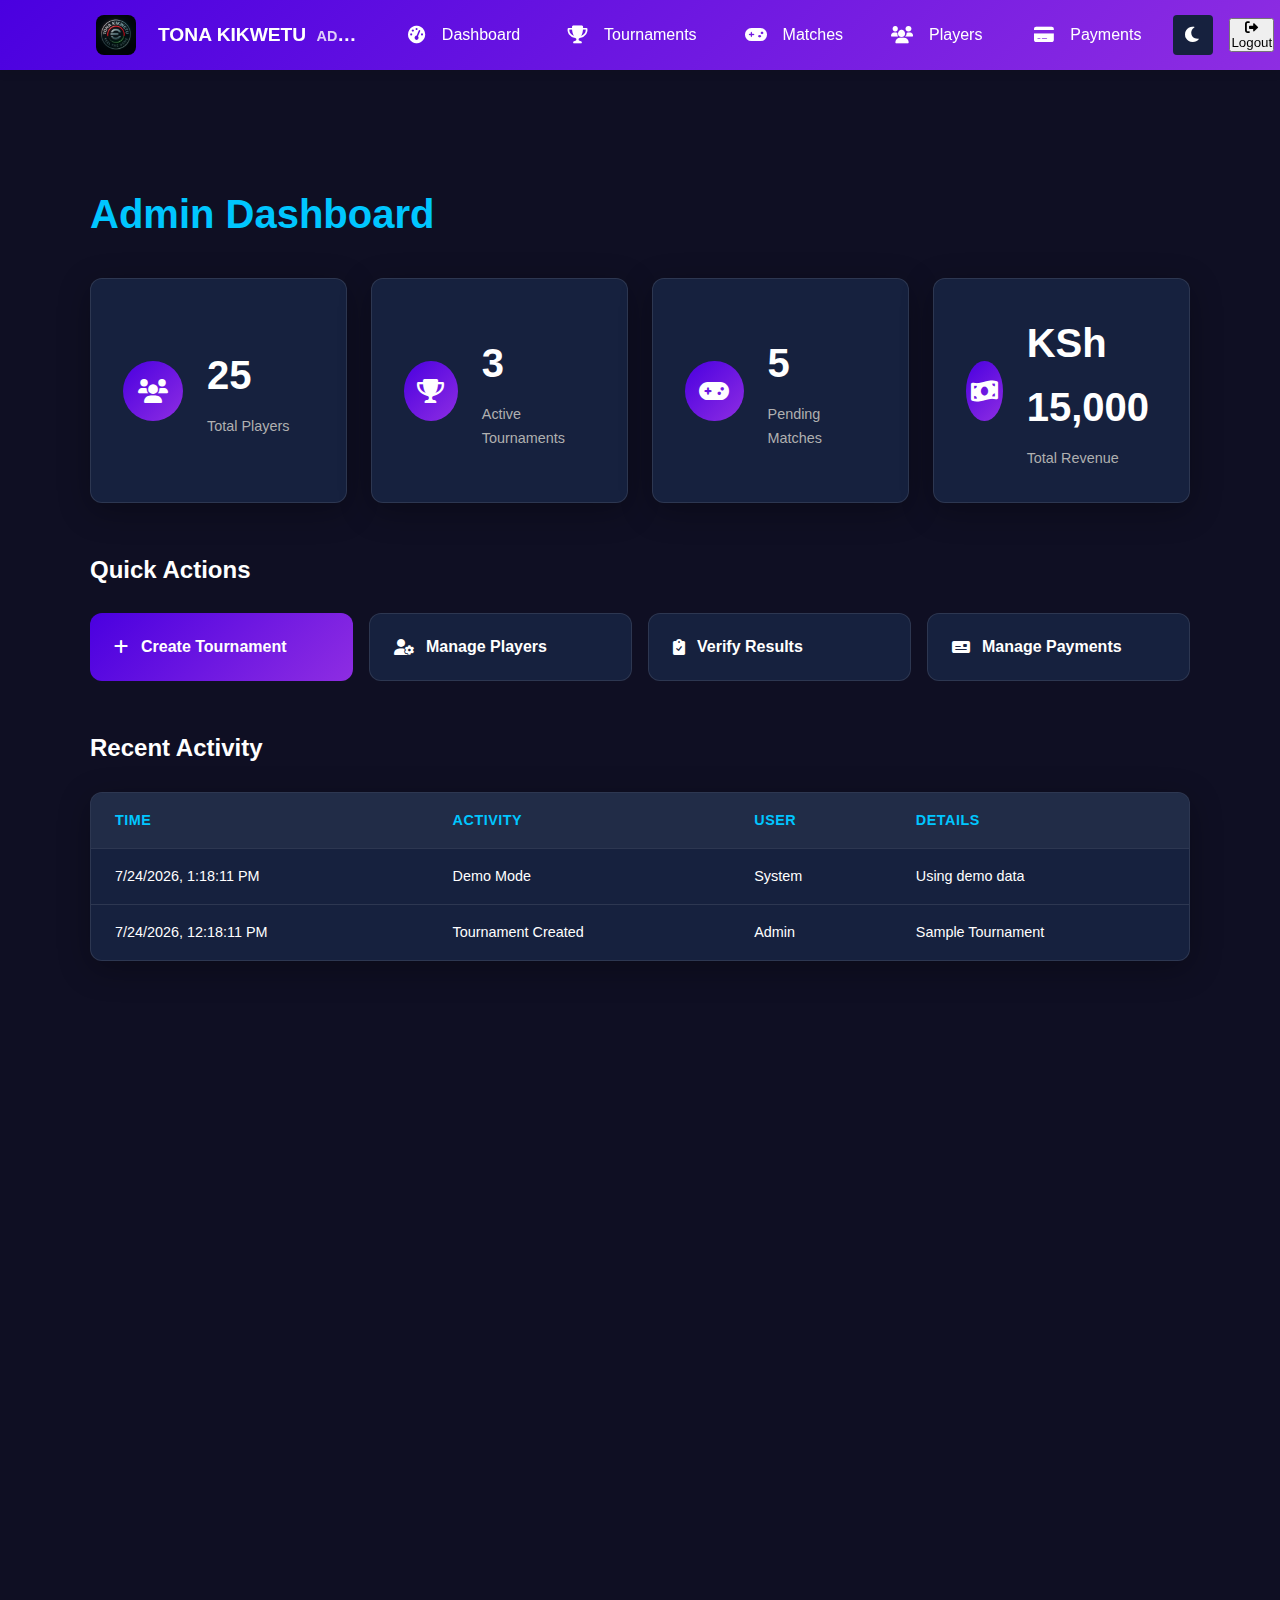
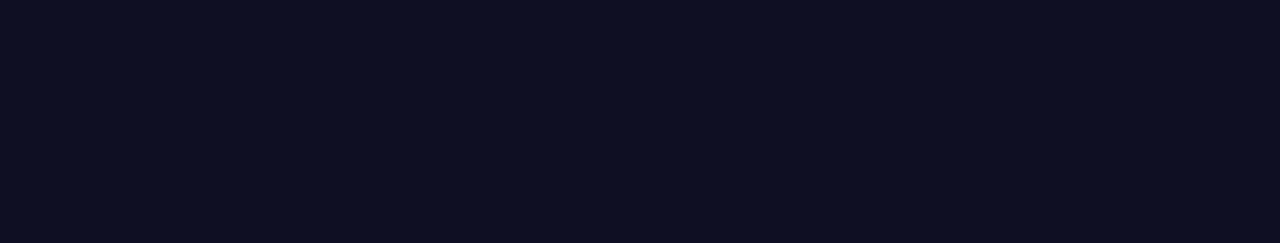
<file: admin.html>
<!DOCTYPE html>
<html lang="en">
<head>
    <meta charset="UTF-8">
    <meta name="viewport" content="width=device-width, initial-scale=1.0">
    <title>Admin Panel - TONA KIKWETU</title>
    <link rel="stylesheet" href="css/styles.css">
    <link rel="stylesheet" href="css/admin.css">
    <link href="https://cdnjs.cloudflare.com/ajax/libs/font-awesome/6.0.0/css/all.min.css" rel="stylesheet">
</head>
<body class="dark-theme">
    <script>
        window.API_BASE_URL = 'https://efootball-backend-f8ws.onrender.com';
    </script>
    <!-- Admin Navigation -->
    <nav class="navbar admin-navbar">
        <div class="nav-container">
            <div class="nav-logo">
                <img src="assets/images/ChatGPT%20Image%20Nov%2012,%202025,%2011_55_36%20PM.png" alt="Tona Kikwetu Logo" class="site-logo">
                <span class="site-title">TONA KIKWETU <span class="admin-text">ADMIN</span></span>
            </div>
            <button class="hamburger" id="hamburger">
                <i class="fas fa-bars"></i>
            </button>
            <div class="nav-menu" id="navMenu">
                <a href="#dashboard" class="nav-link active">
                    <i class="fas fa-tachometer-alt"></i>
                    <span>Dashboard</span>
                </a>
                <a href="#tournaments" class="nav-link">
                    <i class="fas fa-trophy"></i>
                    <span>Tournaments</span>
                </a>
                <a href="#matches" class="nav-link">
                    <i class="fas fa-gamepad"></i>
                    <span>Matches</span>
                </a>
                <a href="#players" class="nav-link">
                    <i class="fas fa-users"></i>
                    <span>Players</span>
                </a>
                <a href="#payments" class="nav-link">
                    <i class="fas fa-credit-card"></i>
                    <span>Payments</span>
                </a>
                <button class="theme-toggle nav-link" id="themeToggle">
                    <i class="fas fa-moon"></i>
                </button>
                <button class="btn-logout professional" id="logoutBtn">
                    <i class="fas fa-sign-out-alt"></i>
                    Logout
                </button>
            </div>
        </div>
    </nav>

    <!-- Admin Dashboard -->
    <section class="admin-dashboard" id="dashboard">
        <div class="container">
            <h1>Admin Dashboard</h1>
            
            <!-- Stats Overview -->
            <div class="stats-grid">
                <div class="stat-card admin-stat">
                    <div class="stat-icon">
                        <i class="fas fa-users"></i>
                    </div>
                    <div class="stat-info">
                        <h3 id="totalPlayers">0</h3>
                        <p>Total Players</p>
                    </div>
                </div>
                <div class="stat-card admin-stat">
                    <div class="stat-icon">
                        <i class="fas fa-trophy"></i>
                    </div>
                    <div class="stat-info">
                        <h3 id="activeTournamentsCount">0</h3>
                        <p>Active Tournaments</p>
                    </div>
                </div>
                <div class="stat-card admin-stat">
                    <div class="stat-icon">
                        <i class="fas fa-gamepad"></i>
                    </div>
                    <div class="stat-info">
                        <h3 id="pendingMatches">0</h3>
                        <p>Pending Matches</p>
                    </div>
                </div>
                <div class="stat-card admin-stat">
                    <div class="stat-icon">
                        <i class="fas fa-money-bill-wave"></i>
                    </div>
                    <div class="stat-info">
                        <h3 id="totalRevenue">0</h3>
                        <p>Total Revenue</p>
                    </div>
                </div>
            </div>

            <!-- Quick Actions -->
            <div class="admin-actions">
                <h2>Quick Actions</h2>
                <div class="action-buttons">
                    <button class="admin-btn primary" id="createTournamentBtn">
                        <i class="fas fa-plus"></i>
                        Create Tournament
                    </button>
                    <button class="admin-btn secondary" onclick="showManagePlayers()">
                        <i class="fas fa-user-cog"></i>
                        Manage Players
                    </button>
                    <button class="admin-btn secondary" onclick="showPendingResults()">
                        <i class="fas fa-clipboard-check"></i>
                        Verify Results
                    </button>
                    <button class="admin-btn secondary" onclick="showPaymentManagement()">
                        <i class="fas fa-money-check"></i>
                        Manage Payments
                    </button>
                </div>
            </div>

            <!-- Recent Activity -->
            <div class="recent-activity">
                <h2>Recent Activity</h2>
                <div class="activity-table">
                    <table>
                        <thead>
                            <tr>
                                <th>Time</th>
                                <th>Activity</th>
                                <th>User</th>
                                <th>Details</th>
                            </tr>
                        </thead>
                        <tbody id="adminActivityTable">
                            <!-- Activity data will be loaded here -->
                        </tbody>
                    </table>
                </div>
            </div>
        </div>
    </section>

    <!-- Create Tournament Modal -->
    <div id="createTournamentModal">
        <div class="modal-content">
            <span class="close">&times;</span>
            <h2>Create New Tournament</h2>
            <form id="createTournamentForm">
                <div class="form-row">
                    <div class="form-group">
                        <label for="tournamentName">Tournament Name</label>
                        <input type="text" id="tournamentName" name="name" required>
                    </div>
                    <div class="form-group">
                        <label for="tournamentFormat">Format</label>
                        <select id="tournamentFormat" name="format" required>
                            <option value="knockout">Knockout</option>
                            <option value="group">Group Stage</option>
                            <option value="group+knockout">Group + Knockout</option>
                            <option value="league">League</option>
                        </select>
                    </div>
                </div>
                
                <div class="form-row">
                    <div class="form-group">
                        <label for="entryFee">Entry Fee (KSh)</label>
                        <input type="number" id="entryFee" name="entryFee" min="0" value="0">
                    </div>
                    <div class="form-group">
                        <label for="prizePool">Prize Pool (KSh)</label>
                        <input type="number" id="prizePool" name="prizePool" min="0" required>
                    </div>
                </div>

                <div class="form-row">
                    <div class="form-group">
                        <label for="capacity">Player Capacity</label>
                        <input type="number" id="capacity" name="capacity" min="2" max="128" required>
                    </div>
                    <div class="form-group">
                        <label for="startDate">Start Date</label>
                        <input type="datetime-local" id="startDate" name="startDate" required>
                    </div>
                </div>

                <div class="form-group">
                    <label for="description">Description</label>
                    <textarea id="description" name="description" rows="4" required></textarea>
                </div>

                <div class="form-group">
                    <label for="tournamentRules">Rules</label>
                    <textarea id="tournamentRules" name="rules" rows="3"></textarea>
                </div>

                <div class="form-actions">
                    <button type="button" class="btn-secondary" onclick="hideCreateTournamentModal()">Cancel</button>
                    <button type="submit" class="btn-primary">Create Tournament</button>
                </div>
            </form>
        </div>
    </div>

    <!-- Tournaments Management Section -->
    <section class="admin-section" id="tournaments" style="display: none;">
        <div class="container">
            <h1>Tournaments Management</h1>
            <div id="tournamentsContainer">
                <!-- Tournaments will be loaded here -->
            </div>
        </div>
    </section>

    <!-- Matches Management Section -->
    <section class="admin-section" id="matches" style="display: none;">
        <div class="container">
            <h1>Matches Management</h1>
            <div id="matchesContainer">
                <!-- Matches will be loaded here -->
            </div>
        </div>
    </section>

    <!-- Players Management Section -->
    <section class="admin-section" id="players" style="display: none;">
        <div class="container">
            <h1>Players Management</h1>
            <div id="playersContainer">
                <!-- Players will be loaded here -->
            </div>
        </div>
    </section>

    <!-- Payments Management Section -->
    <section class="admin-section" id="payments" style="display: none;">
        <div class="container">
            <h1>Payments Management</h1>
            <div id="paymentsContainer">
                <!-- Payments will be loaded here -->
            </div>
        </div>
    </section>

    <script src="js/auth.js"></script>
    <script src="js/admin.js"></script>
</body>
</html>
</file>
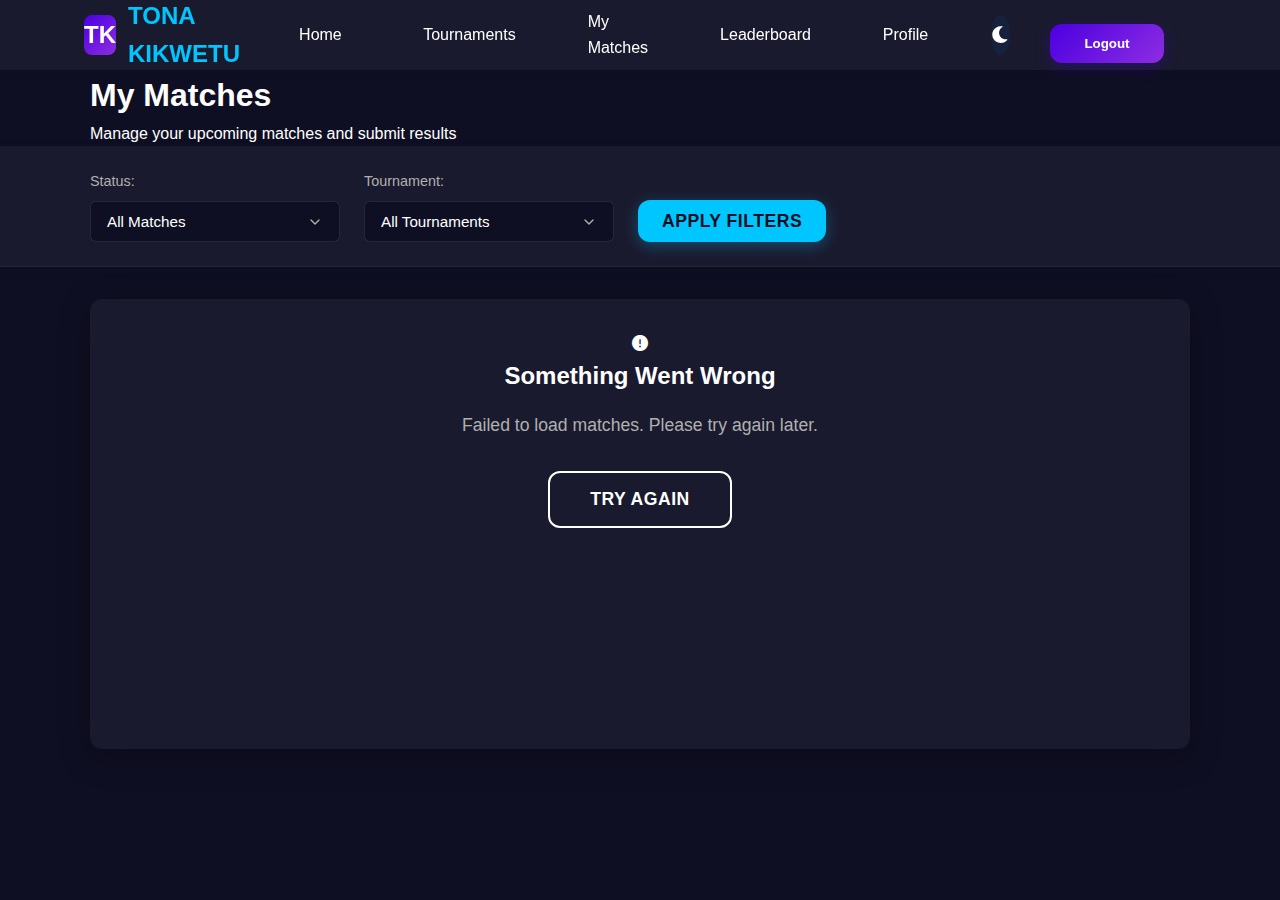
<file: matches.html>
<!DOCTYPE html>
<html lang="en">
<head>
    <meta charset="UTF-8">
    <meta name="viewport" content="width=device-width, initial-scale=1.0">
    <title>My Matches - TONA KIKWETU</title>
    <link rel="stylesheet" href="css/styles.css">
    <link href="https://cdnjs.cloudflare.com/ajax/libs/font-awesome/6.0.0/css/all.min.css" rel="stylesheet">
</head>
<body class="dark-theme">
    <script>
        window.API_BASE_URL = 'http://localhost:10000';
    </script>
    <!-- Navigation -->
    <nav class="navbar">
        <div class="nav-container">
            <div class="nav-logo">
                <div class="logo-placeholder">TK</div>
                <span>TONA KIKWETU</span>
            </div>
            <div class="nav-menu">
                <a href="index.html" class="nav-link">Home</a>
                <a href="tournaments.html" class="nav-link">Tournaments</a>
                <a href="matches.html" class="nav-link active">My Matches</a>
                <a href="leaderboard.html" class="nav-link">Leaderboard</a>
                <a href="profile.html" class="nav-link">Profile</a>
                <button class="theme-toggle" id="themeToggle">
                    <i class="fas fa-moon"></i>
                </button>
                <div class="user-menu" id="userMenu" style="display: none;">
                    <button class="user-btn" id="userBtn">
                        <span id="userDisplayName">User</span>
                        <i class="fas fa-chevron-down"></i>
                    </button>
                    <div class="user-dropdown" id="userDropdown">
                        <a href="profile.html" class="dropdown-item">
                            <i class="fas fa-user"></i> Profile
                        </a>
                        <a href="#" class="dropdown-item" id="logoutBtn">
                            <i class="fas fa-sign-out-alt"></i> Logout
                        </a>
                    </div>
                </div>
                <button class="btn-login" id="loginBtn">Login</button>
            </div>
            <div class="mobile-menu-btn">
                <i class="fas fa-bars"></i>
            </div>
        </div>
    </nav>

    <!-- Matches Header -->
    <section class="page-header">
        <div class="container">
            <h1>My Matches</h1>
            <p>Manage your upcoming matches and submit results</p>
        </div>
    </section>

    <!-- Matches Filter -->
    <section class="filters-section">
        <div class="container">
            <div class="filters">
                <div class="filter-group">
                    <label>Status:</label>
                    <select id="statusFilter">
                        <option value="all">All Matches</option>
                        <option value="scheduled">Upcoming</option>
                        <option value="in_progress">In Progress</option>
                        <option value="completed">Completed</option>
                        <option value="disputed">Disputed</option>
                    </select>
                </div>
                <div class="filter-group">
                    <label>Tournament:</label>
                    <select id="tournamentFilter">
                        <option value="all">All Tournaments</option>
                    </select>
                </div>
                <button class="btn-primary" id="applyFilters">Apply Filters</button>
            </div>
        </div>
    </section>

    <!-- Matches Content -->
    <section class="matches-content">
        <div class="container">
            <!-- Upcoming Matches -->
            <div class="matches-section">
                <h2><i class="fas fa-clock"></i> Upcoming Matches</h2>
                <div class="matches-grid" id="upcomingMatches">
                    <!-- Upcoming matches will be loaded here -->
                </div>
            </div>

            <!-- Matches Needing Action -->
            <div class="matches-section">
                <h2><i class="fas fa-exclamation-circle"></i> Action Required</h2>
                <div class="matches-grid" id="actionRequiredMatches">
                    <!-- Matches needing action will be loaded here -->
                </div>
            </div>

            <!-- Recent Matches -->
            <div class="matches-section">
                <h2><i class="fas fa-history"></i> Recent Matches</h2>
                <div class="matches-grid" id="recentMatches">
                    <!-- Recent matches will be loaded here -->
                </div>
            </div>

            <!-- Empty States -->
            <div id="loadingState" class="loading-state">
                <div class="spinner"></div>
                <p>Loading matches...</p>
            </div>

            <div id="emptyState" class="empty-state" style="display: none;">
                <i class="fas fa-gamepad"></i>
                <h3>No matches found</h3>
                <p>You don't have any matches scheduled yet. Join a tournament to get started!</p>
                <button class="btn-primary" onclick="window.location.href='tournaments.html'">Browse Tournaments</button>
            </div>
        </div>
    </section>

    <!-- Submit Result Modal -->
    <div class="modal" id="submitResultModal">
        <div class="modal-content">
            <span class="close">&times;</span>
            <h2>Submit Match Result</h2>
            <form id="submitResultForm">
                <input type="hidden" id="matchId" name="matchId">
                
                <div class="match-info" id="modalMatchInfo">
                    <!-- Match info will be loaded here -->
                </div>

                <div class="form-group">
                    <label for="playerScore">Your Score</label>
                    <input type="number" id="playerScore" name="playerScore" min="0" max="20" required>
                </div>

                <div class="form-group">
                    <label for="opponentScore">Opponent's Score</label>
                    <input type="number" id="opponentScore" name="opponentScore" min="0" max="20" required>
                </div>

                <div class="form-group">
                    <label for="screenshot">Match Screenshot (Required)</label>
                    <div class="file-upload">
                        <input type="file" id="screenshot" name="screenshot" accept="image/*" required>
                        <label for="screenshot" class="file-upload-label">
                            <i class="fas fa-upload"></i>
                            <span>Choose Screenshot</span>
                        </label>
                        <div class="file-name" id="fileName">No file chosen</div>
                    </div>
                    <small>Upload a clear screenshot showing the final score</small>
                </div>

                <div class="form-actions">
                    <button type="button" class="btn-secondary" onclick="hideSubmitResultModal()">Cancel</button>
                    <button type="submit" class="btn-primary">Submit Result</button>
                </div>
            </form>
        </div>
    </div>

    <!-- Match Details Modal -->
    <div class="modal" id="matchDetailsModal">
        <div class="modal-content">
            <span class="close">&times;</span>
            <div id="matchDetailsContent">
                <!-- Match details will be loaded here -->
            </div>
        </div>
    </div>

    <script src="js/auth.js"></script>
    <script src="js/navigation.js"></script>
    <script src="js/matches.js"></script>
</body>
</html>
</file>
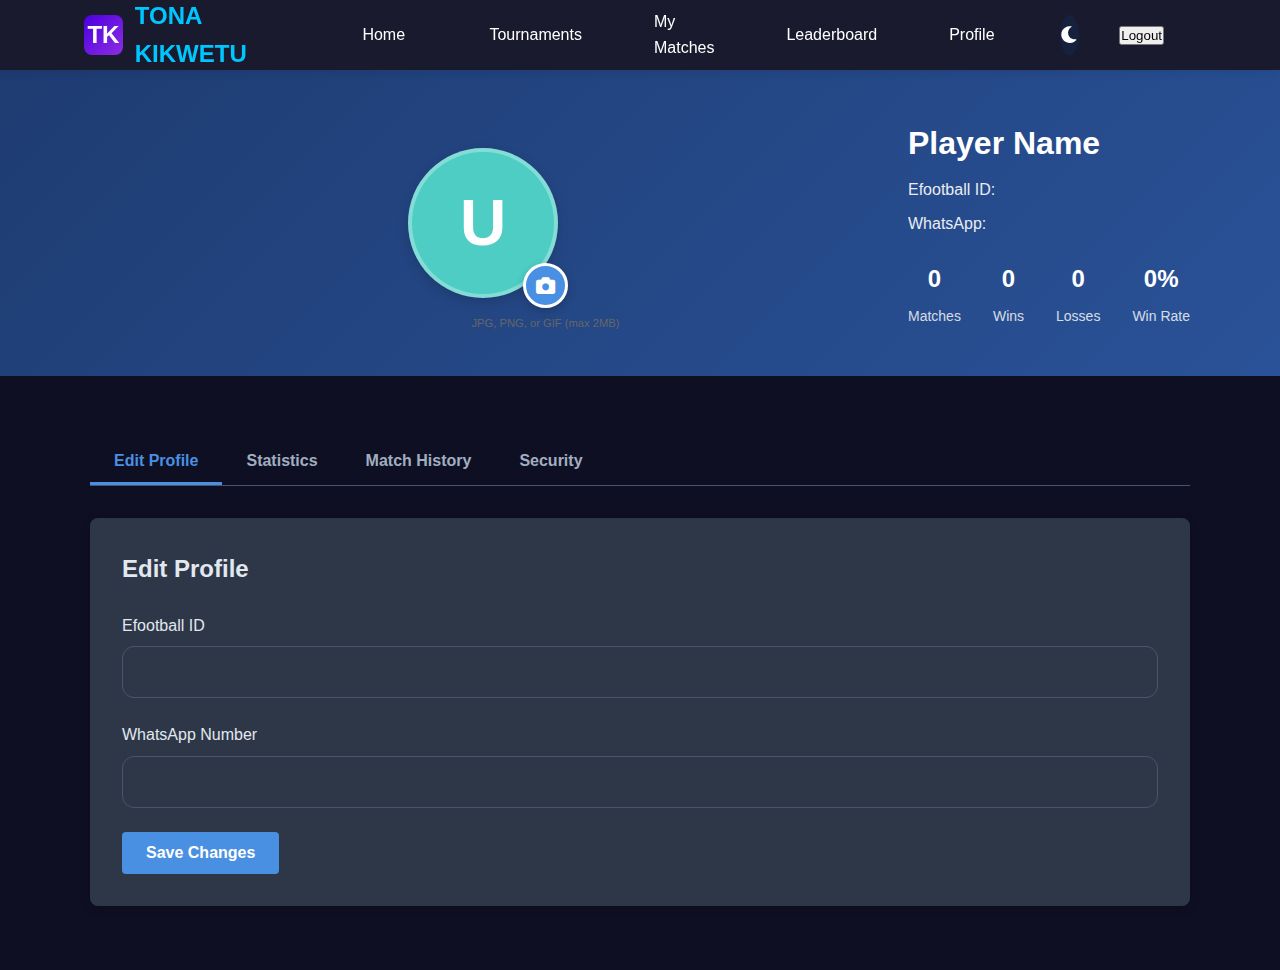
<file: profile.html>
<!DOCTYPE html>
<html lang="en">
<head>
    <meta charset="UTF-8">
    <meta name="viewport" content="width=device-width, initial-scale=1.0">
    <title>My Profile - TONA KIKWETU</title>
    <link rel="stylesheet" href="css/styles.css">
    <link rel="stylesheet" href="css/profile.css">
    <link href="https://cdnjs.cloudflare.com/ajax/libs/font-awesome/6.0.0/css/all.min.css" rel="stylesheet">
</head>
<body class="dark-theme">
    <!-- Navigation -->
    <nav class="navbar">
        <div class="nav-container">
            <div class="nav-logo">
                <div class="logo-placeholder">TK</div>
                <span>TONA KIKWETU</span>
            </div>
            <button class="mobile-menu-btn" id="mobileMenuBtn" aria-label="Toggle menu">
                <span class="menu-icon"></span>
                <span class="menu-icon"></span>
                <span class="menu-icon"></span>
            </button>
            <div class="nav-menu">
                <a href="index.html" class="nav-link">Home</a>
                <a href="tournaments.html" class="nav-link">Tournaments</a>
                <a href="matches.html" class="nav-link">My Matches</a>
                <a href="leaderboard.html" class="nav-link">Leaderboard</a>
                <a href="profile.html" class="nav-link active">Profile</a>
                <button class="theme-toggle" id="themeToggle">
                    <i class="fas fa-moon"></i>
                </button>
                <button class="btn-logout" id="logoutBtn">Logout</button>
            </div>
        </div>
    </nav>

    <!-- Profile Header -->
    <section class="profile-header">
        <div class="container">
            <div class="profile-overview">
                <div class="profile-avatar-section">
                    <div class="avatar-container">
                        <div class="user-avatar large" id="userAvatar">U</div>
                        <div class="avatar-upload-wrapper">
                            <button type="button" class="avatar-upload-btn" id="avatarUploadBtn" title="Change profile picture">
                                <i class="fas fa-camera"></i>
                            </button>
                            <div class="avatar-upload-hint">Click to upload</div>
                            <div class="avatar-upload-requirements">JPG, PNG, or GIF (max 2MB)</div>
                        </div>
                    </div>
                    <input type="file" id="avatarInput" accept="image/jpeg, image/png, image/gif" style="display: none;">
                </div>
                <div class="profile-info">
                    <h1 id="userDisplayName">Player Name</h1>
                    <p class="user-efootball-id" id="userEfootballId">Efootball ID: </p>
                    <p class="user-whatsapp" id="userWhatsApp">WhatsApp: </p>
                    <div class="profile-stats">
                        <div class="stat">
                            <span class="stat-value" id="matchesPlayed">0</span>
                            <span class="stat-label">Matches</span>
                        </div>
                        <div class="stat">
                            <span class="stat-value" id="wins">0</span>
                            <span class="stat-label">Wins</span>
                        </div>
                        <div class="stat">
                            <span class="stat-value" id="losses">0</span>
                            <span class="stat-label">Losses</span>
                        </div>
                        <div class="stat">
                            <span class="stat-value" id="winRate">0%</span>
                            <span class="stat-label">Win Rate</span>
                        </div>
                    </div>
                </div>
            </div>
        </div>
    </section>

    <!-- Profile Content -->
    <section class="profile-content">
        <div class="container">
            <div class="profile-tabs">
                <button class="tab-btn active" data-tab="edit">Edit Profile</button>
                <button class="tab-btn" data-tab="stats">Statistics</button>
                <button class="tab-btn" data-tab="history">Match History</button>
                <button class="tab-btn" data-tab="security">Security</button>
            </div>

            <!-- Edit Profile Tab -->
            <div class="tab-content active" id="edit-tab">
                <div class="profile-card">
                    <h2>Edit Profile</h2>
                    <form id="profileForm">
                        <div class="form-group">
                            <label for="efootballId">Efootball ID</label>
                            <input type="text" id="efootballId" class="form-control" required>
                        </div>
                        <div class="form-group">
                            <label for="whatsapp">WhatsApp Number</label>
                            <input type="tel" id="whatsapp" class="form-control" required>
                        </div>
                        <button type="submit" class="btn">Save Changes</button>
                    </form>
                </div>
            </div>

            <!-- Statistics Tab -->
            <div class="tab-content" id="stats-tab">
                <div class="profile-card">
                    <h2>Player Statistics</h2>
                    <div class="stats-grid">
                        <div class="stat-card">
                            <i class="fas fa-trophy"></i>
                            <div class="stat-info">
                                <h3 id="statsWins">0</h3>
                                <span>Total Wins</span>
                            </div>
                        </div>
                        <div class="stat-card">
                            <i class="fas fa-times"></i>
                            <div class="stat-info">
                                <h3 id="statsLosses">0</h3>
                                <span>Total Losses</span>
                            </div>
                        </div>
                        <div class="stat-card">
                            <i class="fas fa-equals"></i>
                            <div class="stat-info">
                                <h3 id="statsDraws">0</h3>
                                <span>Draws</span>
                            </div>
                        </div>
                        <div class="stat-card">
                            <i class="fas fa-chart-line"></i>
                            <div class="stat-info">
                                <h3 id="statsWinRate">0%</h3>
                                <span>Win Rate</span>
                            </div>
                        </div>
                    </div>
                    
                    <div class="chart-container">
                        <h3>Performance Over Time</h3>
                        <div class="chart-placeholder">
                            <i class="fas fa-chart-bar"></i>
                            <p>Performance chart will be displayed here</p>
                        </div>
                    </div>
                </div>
            </div>

            <!-- Match History Tab -->
            <div class="tab-content" id="history-tab">
                <div class="profile-card">
                    <h2>Recent Matches</h2>
                    <div class="matches-history" id="matchesHistory">
                        <!-- Match history will be loaded here -->
                    </div>
                </div>
            </div>

            <!-- Security Tab -->
            <div class="tab-content" id="security-tab">
                <div class="profile-card">
                    <h2>Security Settings</h2>
                    <form id="passwordForm">
                        <div class="form-group">
                            <label for="currentPassword">Current Password</label>
                            <input type="password" id="currentPassword" name="currentPassword" required>
                        </div>
                        <div class="form-group">
                            <label for="newPassword">New Password</label>
                            <input type="password" id="newPassword" name="newPassword" required minlength="6">
                        </div>
                        <div class="form-group">
                            <label for="confirmPassword">Confirm New Password</label>
                            <input type="password" id="confirmPassword" name="confirmPassword" required minlength="6">
                        </div>
                        <div class="form-actions">
                            <button type="submit" class="btn-primary">Change Password</button>
                        </div>
                    </form>
                </div>
            </div>
        </div>
    </section>

    <!-- Configuration -->
    <script src="js/config.js"></script>
    <script src="js/mobile-menu.js"></script>
    <script src="js/auth.js"></script>
    <script src="js/profile.js"></script>
</body>
</html>
</file>
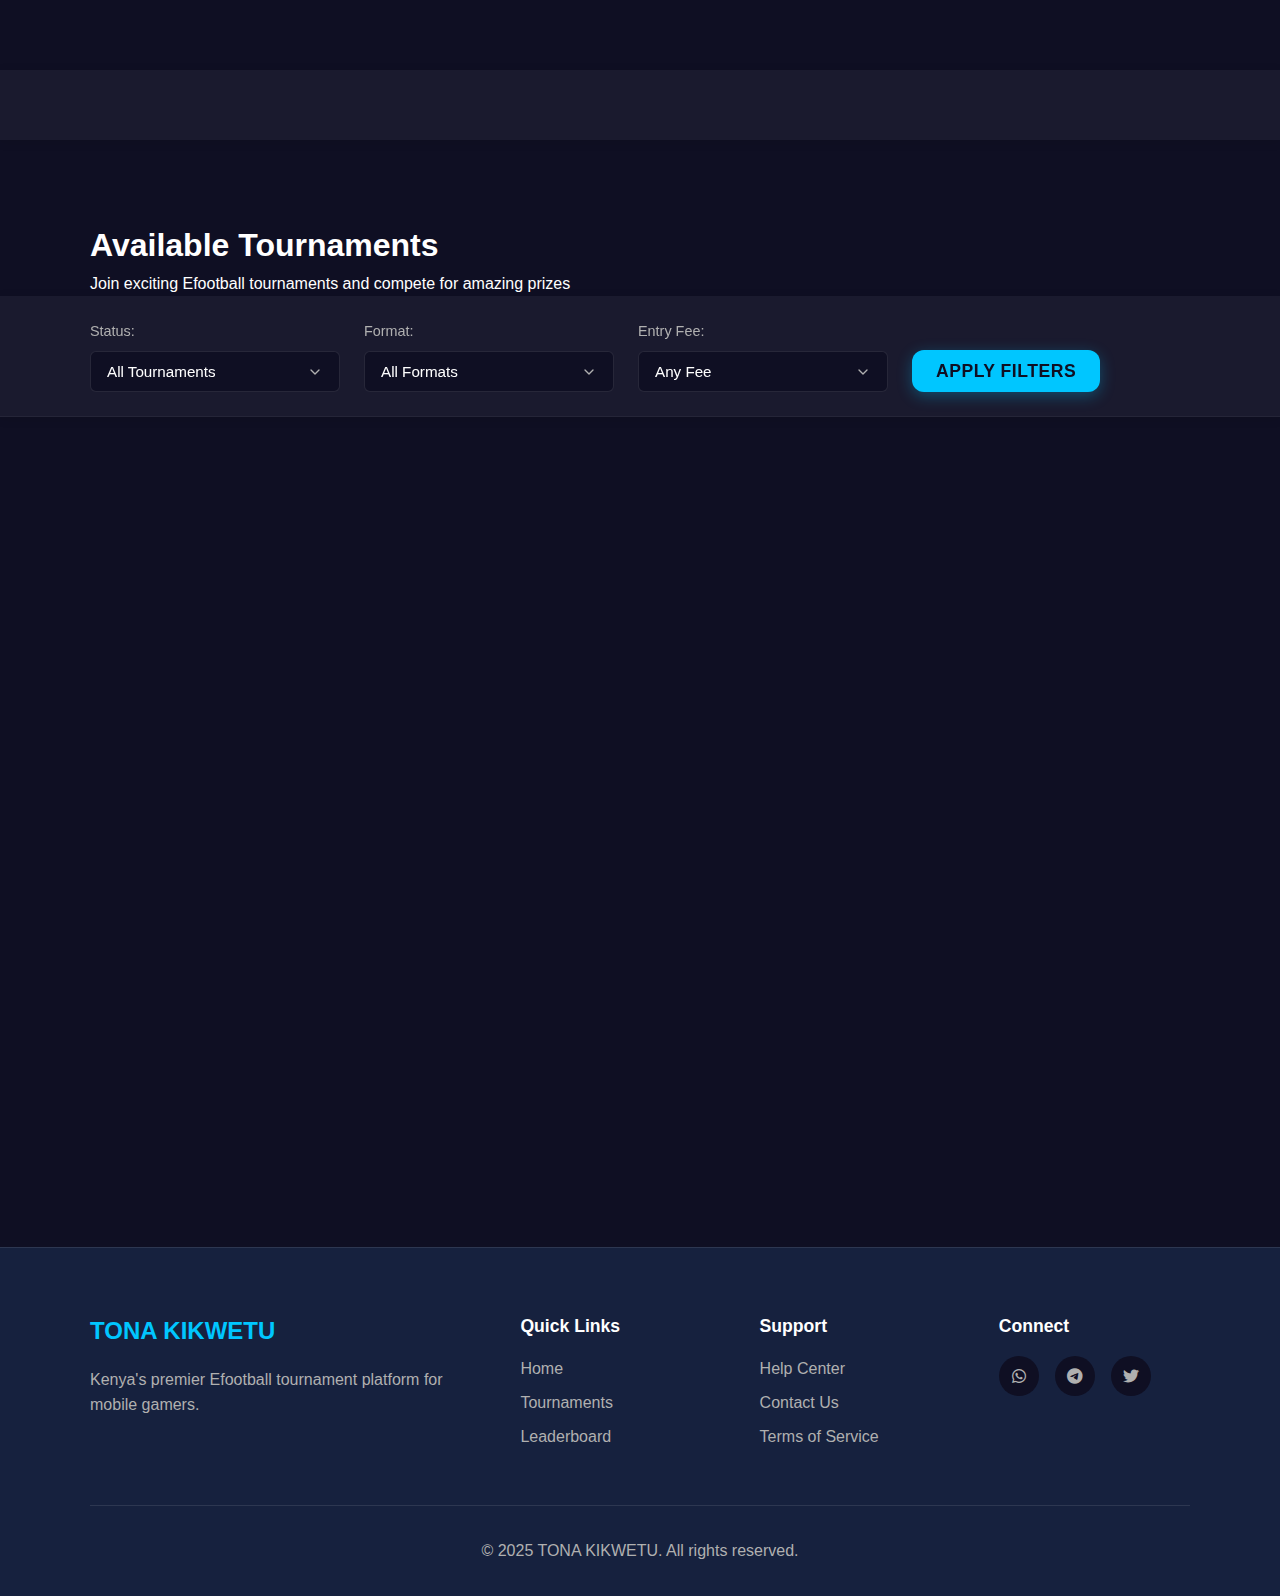
<file: tournament.html>
<!DOCTYPE html>
<html lang="en">
<head>
    <meta charset="UTF-8">
    <meta name="viewport" content="width=device-width, initial-scale=1.0">
    <title>Tournaments - TONA KIKWETU</title>
    <link rel="stylesheet" href="css/styles.css">
    <link href="https://cdnjs.cloudflare.com/ajax/libs/font-awesome/6.0.0/css/all.min.css" rel="stylesheet">
</head>
<body class="dark-theme">
    <script>
        window.API_BASE_URL = 'https://efootball-backend-f8ws.onrender.com';
    </script>
    <!-- Navigation will be loaded here -->
    <nav class="navbar">
        <!-- Navigation content will be loaded by navigation.js -->
    </nav>

    <!-- Tournaments Header -->
    <section class="page-header">
        <div class="container">
            <h1>Available Tournaments</h1>
            <p>Join exciting Efootball tournaments and compete for amazing prizes</p>
        </div>
    </section>

    <!-- Tournaments Filter -->
    <section class="filters-section">
        <div class="container">
            <div class="filters">
                <div class="filter-group">
                    <label>Status:</label>
                    <select id="statusFilter">
                        <option value="all">All Tournaments</option>
                        <option value="upcoming">Upcoming</option>
                        <option value="active">Active</option>
                        <option value="completed">Completed</option>
                    </select>
                </div>
                <div class="filter-group">
                    <label>Format:</label>
                    <select id="formatFilter">
                        <option value="all">All Formats</option>
                        <option value="knockout">Knockout</option>
                        <option value="group">Group Stage</option>
                        <option value="league">League</option>
                    </select>
                </div>
                <div class="filter-group">
                    <label>Entry Fee:</label>
                    <select id="feeFilter">
                        <option value="all">Any Fee</option>
                        <option value="free">Free Entry</option>
                        <option value="paid">Paid Entry</option>
                    </select>
                </div>
                <button class="btn-primary" id="applyFilters">Apply Filters</button>
            </div>
        </div>
    </section>

    <!-- Tournaments Grid -->
    <section class="tournaments-page">
        <div class="container">
            <div class="tournaments-grid" id="tournamentsGrid">
                <!-- Tournaments will be loaded here -->
            </div>
            
            <!-- Loading and Empty States -->
            <div id="loadingState" class="loading-state">
                <div class="spinner"></div>
                <p>Loading tournaments...</p>
            </div>
            
            <div id="emptyState" class="empty-state" style="display: none;">
                <i class="fas fa-trophy"></i>
                <h3>No tournaments found</h3>
                <p>Try adjusting your filters or check back later for new tournaments.</p>
            </div>

            <!-- Pagination -->
            <div class="pagination" id="pagination">
                <!-- Pagination will be loaded here -->
            </div>
        </div>
    </section>

    <!-- Tournament Details Modal -->
    <div class="modal" id="tournamentDetailsModal">
        <div class="modal-content large">
            <span class="close">&times;</span>
            <div id="tournamentDetailsContent">
                <!-- Tournament details will be loaded here -->
            </div>
        </div>
    </div>

    <!-- Footer -->
    <footer class="footer">
        <div class="container">
            <div class="footer-content">
                <div class="footer-section">
                    <h3>TONA KIKWETU</h3>
                    <p>Kenya's premier Efootball tournament platform for mobile gamers.</p>
                </div>
                <div class="footer-section">
                    <h4>Quick Links</h4>
                    <a href="index.html">Home</a>
                    <a href="tournament.html">Tournaments</a>
                    <a href="leaderboard.html">Leaderboard</a>
                </div>
                <div class="footer-section">
                    <h4>Support</h4>
                    <a href="#">Help Center</a>
                    <a href="#">Contact Us</a>
                    <a href="#">Terms of Service</a>
                </div>
                <div class="footer-section">
                    <h4>Connect</h4>
                    <div class="social-links">
                        <a href="#"><i class="fab fa-whatsapp"></i></a>
                        <a href="#"><i class="fab fa-telegram"></i></a>
                        <a href="#"><i class="fab fa-twitter"></i></a>
                    </div>
                </div>
            </div>
            <div class="footer-bottom">
                <p>&copy; 2025 TONA KIKWETU. All rights reserved.</p>
            </div>
        </div>
    </footer>

    <script src="js/auth.js"></script>
    <script src="js/navigation.js"></script>
    <script src="js/tournaments.js"></script>
    <style>
        /* Ensure navbar is always on top */
        .navbar {
            z-index: 1000;
            position: relative;
        }
        
        /* Add some spacing below the navbar */
        .page-header {
            padding-top: 80px;
        }
        
        /* Style for active navigation link */
        .nav-link.active {
            color: var(--accent-color) !important;
            font-weight: 600;
            position: relative;
        }
        
        .nav-link.active::after {
            content: '';
            position: absolute;
            bottom: -5px;
            left: 0;
            width: 100%;
            height: 2px;
            background-color: var(--accent-color);
        }
        
        /* Mobile menu styles */
        @media (max-width: 768px) {
            .nav-menu {
                display: none;
                position: absolute;
                top: 70px;
                right: 20px;
                background: var(--bg-secondary);
                padding: 1rem;
                border-radius: 8px;
                box-shadow: 0 4px 12px rgba(0, 0, 0, 0.2);
                flex-direction: column;
                gap: 1rem;
                z-index: 1000;
            }
            
            .nav-menu.show {
                display: flex;
            }
            
            .mobile-menu-btn {
                display: block;
                background: none;
                border: none;
                color: var(--text-primary);
                font-size: 1.5rem;
                cursor: pointer;
            }
        }
        
        /* Desktop styles */
        @media (min-width: 769px) {
            .nav-menu {
                display: flex;
                align-items: center;
                gap: 1.5rem;
            }
            
            .mobile-menu-btn {
                display: none;
            }
        }
    </style>
</body>
</html>
</file>
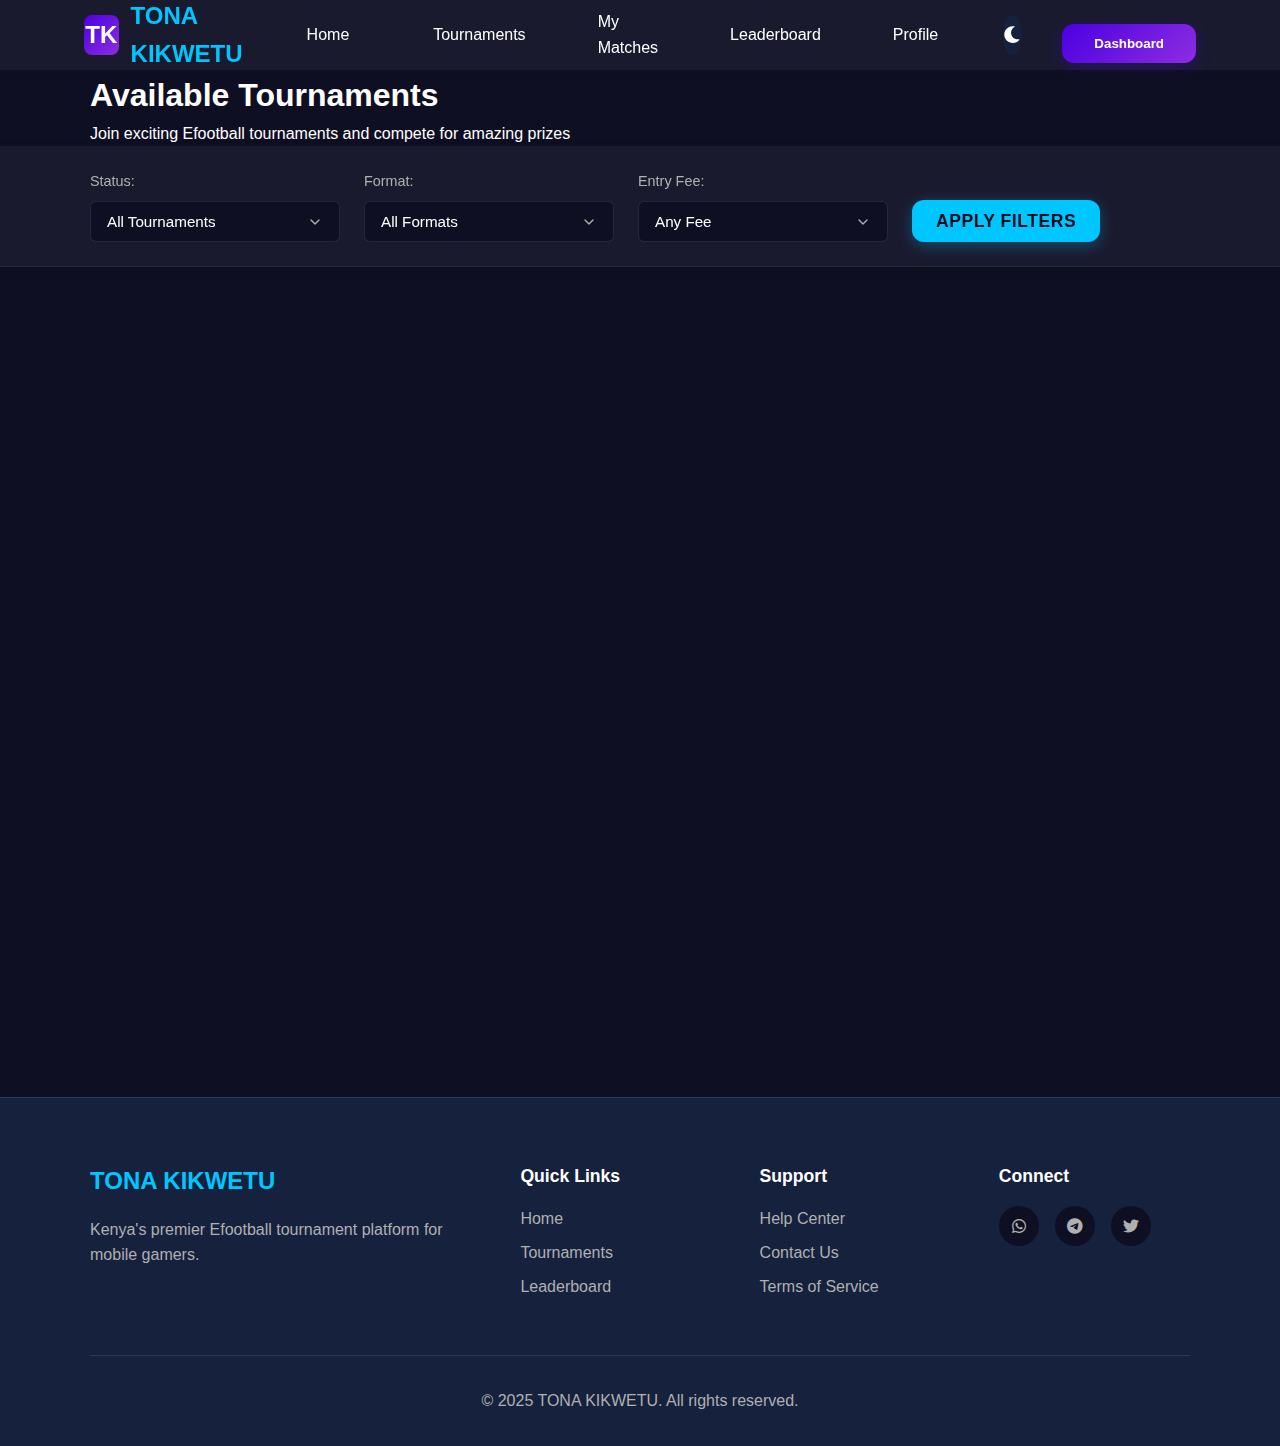
<file: tournaments.html>
<!DOCTYPE html>
<html lang="en">
<head>
    <meta charset="UTF-8">
    <meta name="viewport" content="width=device-width, initial-scale=1.0">
    <title>Tournaments - TONA KIKWETU</title>
    <link rel="icon" type="image/png" href="assets/images/ChatGPT%20Image%20Nov%2012,%202025,%2011_55_36%20PM.png">
    <link rel="shortcut icon" href="assets/images/ChatGPT%20Image%20Nov%2012,%202025,%2011_55_36%20PM.png" type="image/x-icon">
    <link rel="stylesheet" href="css/styles.css">
    <link href="https://cdnjs.cloudflare.com/ajax/libs/font-awesome/6.0.0/css/all.min.css" rel="stylesheet">
</head>
<body class="dark-theme">
    <script>
        window.API_BASE_URL = 'https://efootball-backend-f8ws.onrender.com';
    </script>
    <!-- Navigation -->
    <nav class="navbar">
        <div class="nav-container">
            <div class="nav-logo">
                <div class="logo-placeholder">TK</div>
                <span>TONA KIKWETU</span>
            </div>
            <div class="nav-menu">
                <a href="index.html" class="nav-link">Home</a>
                <a href="tournaments.html" class="nav-link active">Tournaments</a>
                <a href="matches.html" class="nav-link">My Matches</a>
                <a href="leaderboard.html" class="nav-link">Leaderboard</a>
                <a href="profile.html" class="nav-link">Profile</a>
                <button class="theme-toggle" id="themeToggle">
                    <i class="fas fa-moon"></i>
                </button>
                <button class="btn-login" id="authButton">Login</button>
            </div>
            <button class="mobile-menu-btn">
                <i class="fas fa-bars"></i>
            </button>
        </div>
    </nav>

    <!-- Tournaments Header -->
    <section class="page-header">
        <div class="container">
            <h1>Available Tournaments</h1>
            <p>Join exciting Efootball tournaments and compete for amazing prizes</p>
        </div>
    </section>

    <!-- My Tournaments Section -->
    <section class="my-tournaments-section" id="myTournamentsSection" style="display: none;">
        <div class="container">
            <div class="section-header">
                <h2><i class="fas fa-trophy"></i> My Tournaments</h2>
                <p>Tournaments you've registered for</p>
            </div>
            <div class="my-tournaments-grid" id="myTournamentsGrid">
                <!-- User's tournaments will be loaded here -->
            </div>
            <div id="myTournamentsEmpty" class="empty-state" style="display: none;">
                <i class="fas fa-trophy"></i>
                <h3>No tournaments joined yet</h3>
                <p>Browse available tournaments below and join one to get started!</p>
            </div>
        </div>
    </section>

    <!-- Tournaments Filter -->
    <section class="filters-section">
        <div class="container">
            <div class="filters">
                <div class="filter-group">
                    <label>Status:</label>
                    <select id="statusFilter">
                        <option value="all">All Tournaments</option>
                        <option value="upcoming">Upcoming</option>
                        <option value="active">Active</option>
                        <option value="completed">Completed</option>
                    </select>
                </div>
                <div class="filter-group">
                    <label>Format:</label>
                    <select id="formatFilter">
                        <option value="all">All Formats</option>
                        <option value="knockout">Knockout</option>
                        <option value="group">Group Stage</option>
                        <option value="league">League</option>
                    </select>
                </div>
                <div class="filter-group">
                    <label>Entry Fee:</label>
                    <select id="feeFilter">
                        <option value="all">Any Fee</option>
                        <option value="free">Free Entry</option>
                        <option value="paid">Paid Entry</option>
                    </select>
                </div>
                <button class="btn-primary" id="applyFilters">Apply Filters</button>
            </div>
        </div>
    </section>

    <!-- Tournaments Grid -->
    <section class="tournaments-page">
        <div class="container">
            <div class="tournaments-grid" id="tournamentsGrid">
                <!-- Tournaments will be loaded here -->
            </div>
            
            <!-- Loading and Empty States -->
            <div id="loadingState" class="loading-state">
                <div class="spinner"></div>
                <p>Loading tournaments...</p>
            </div>
            
            <div id="emptyState" class="empty-state" style="display: none;">
                <i class="fas fa-trophy"></i>
                <h3>No tournaments found</h3>
                <p>Try adjusting your filters or check back later for new tournaments.</p>
            </div>

            <!-- Pagination -->
            <div class="pagination" id="pagination">
                <!-- Pagination will be loaded here -->
            </div>
        </div>
    </section>

    <!-- Tournament Details Modal -->
    <div class="modal" id="tournamentDetailsModal">
        <div class="modal-content large">
            <span class="close">&times;</span>
            <div id="tournamentDetailsContent">
                <!-- Tournament details will be loaded here -->
            </div>
        </div>
    </div>

    <!-- Footer -->
    <footer class="footer">
        <div class="container">
            <div class="footer-content">
                <div class="footer-section">
                    <h3>TONA KIKWETU</h3>
                    <p>Kenya's premier Efootball tournament platform for mobile gamers.</p>
                </div>
                <div class="footer-section">
                    <h4>Quick Links</h4>
                    <a href="index.html">Home</a>
                    <a href="tournament.html">Tournaments</a>
                    <a href="leaderboard.html">Leaderboard</a>
                </div>
                <div class="footer-section">
                    <h4>Support</h4>
                    <a href="#">Help Center</a>
                    <a href="#">Contact Us</a>
                    <a href="#">Terms of Service</a>
                </div>
                <div class="footer-section">
                    <h4>Connect</h4>
                    <div class="social-links">
                        <a href="#"><i class="fab fa-whatsapp"></i></a>
                        <a href="#"><i class="fab fa-telegram"></i></a>
                        <a href="#"><i class="fab fa-twitter"></i></a>
                    </div>
                </div>
            </div>
            <div class="footer-bottom">
                <p>&copy; 2025 TONA KIKWETU. All rights reserved.</p>
            </div>
        </div>
    </footer>

    <script src="js/auth.js"></script>
    <script src="js/navigation.js"></script>
    <script src="js/tournaments.js"></script>
</body>
</html>
</file>
<file: css/preloader.css>
/* Preloader Styles */
.preloader {
    position: fixed;
    top: 0;
    left: 0;
    width: 100%;
    height: 100%;
    background: linear-gradient(135deg, #1a1a2e 0%, #16213e 50%, #0f3460 100%);
    display: flex;
    justify-content: center;
    align-items: center;
    z-index: 9999;
    opacity: 1;
    visibility: visible;
    transition: opacity 0.5s ease, visibility 0.5s ease;
}

.preloader.hidden {
    opacity: 0;
    visibility: hidden;
}

.preloader-content {
    text-align: center;
    animation: fadeInUp 0.8s ease-out;
}

.preloader-logo {
    width: 120px;
    height: 120px;
    margin: 0 auto 20px;
    animation: logoPulse 2s ease-in-out infinite;
}

.preloader-logo img {
    width: 100%;
    height: 100%;
    object-fit: contain;
    border-radius: 20px;
    box-shadow: 0 0 30px rgba(255, 107, 107, 0.3);
}

.preloader-title {
    font-size: 2.5rem;
    font-weight: bold;
    color: #ffffff;
    margin: 0 0 30px 0;
    text-shadow: 0 0 20px rgba(255, 107, 107, 0.5);
    animation: textGlow 2s ease-in-out infinite alternate;
    letter-spacing: 2px;
}

.preloader-subtitle {
    font-size: 1.2rem;
    color: #b8c5d6;
    margin: 0 0 40px 0;
    opacity: 0.8;
}

.football-loader {
    display: flex;
    justify-content: center;
    align-items: center;
    gap: 15px;
    margin-top: 20px;
}

.football-icon {
    font-size: 2rem;
    color: #ff6b6b;
    animation: footballBounce 1.5s ease-in-out infinite;
    filter: drop-shadow(0 0 10px rgba(255, 107, 107, 0.6));
}

.football-icon:nth-child(1) { animation-delay: 0s; }
.football-icon:nth-child(2) { animation-delay: 0.2s; }
.football-icon:nth-child(3) { animation-delay: 0.4s; }
.football-icon:nth-child(4) { animation-delay: 0.6s; }
.football-icon:nth-child(5) { animation-delay: 0.8s; }

/* Animations */
@keyframes fadeInUp {
    from {
        opacity: 0;
        transform: translateY(30px);
    }
    to {
        opacity: 1;
        transform: translateY(0);
    }
}

@keyframes logoPulse {
    0%, 100% {
        transform: scale(1);
        filter: drop-shadow(0 0 30px rgba(255, 107, 107, 0.3));
    }
    50% {
        transform: scale(1.05);
        filter: drop-shadow(0 0 40px rgba(255, 107, 107, 0.6));
    }
}

@keyframes textGlow {
    from {
        text-shadow: 0 0 20px rgba(255, 107, 107, 0.5);
    }
    to {
        text-shadow: 0 0 30px rgba(255, 107, 107, 0.8), 0 0 40px rgba(255, 107, 107, 0.4);
    }
}

@keyframes footballBounce {
    0%, 20%, 50%, 80%, 100% {
        transform: translateY(0) rotate(0deg);
    }
    10% {
        transform: translateY(-20px) rotate(5deg);
    }
    30% {
        transform: translateY(-15px) rotate(-3deg);
    }
    40% {
        transform: translateY(-25px) rotate(8deg);
    }
    60% {
        transform: translateY(-10px) rotate(-5deg);
    }
    70% {
        transform: translateY(-20px) rotate(3deg);
    }
}

/* Responsive Design */
@media (max-width: 768px) {
    .preloader-logo {
        width: 100px;
        height: 100px;
        margin-bottom: 15px;
    }

    .preloader-title {
        font-size: 2rem;
        margin-bottom: 20px;
        letter-spacing: 1px;
    }

    .preloader-subtitle {
        font-size: 1rem;
        margin-bottom: 30px;
    }

    .football-icon {
        font-size: 1.5rem;
    }

    .football-loader {
        gap: 10px;
    }
}

@media (max-width: 480px) {
    .preloader-title {
        font-size: 1.8rem;
    }

    .preloader-subtitle {
        font-size: 0.9rem;
    }

    .football-icon {
        font-size: 1.2rem;
    }
}

/* Dark theme support */
.dark-theme .preloader {
    background: linear-gradient(135deg, #1a1a2e 0%, #16213e 50%, #0f3460 100%);
}

.light-theme .preloader {
    background: linear-gradient(135deg, #ffffff 0%, #f8f9fa 50%, #e9ecef 100%);
}

.light-theme .preloader-title {
    color: #2d3748;
    text-shadow: 0 0 20px rgba(45, 55, 72, 0.3);
}

.light-theme .preloader-subtitle {
    color: #4a5568;
}

.light-theme .football-icon {
    color: #ff6b6b;
    filter: drop-shadow(0 0 10px rgba(255, 107, 107, 0.4));
}

.light-theme .preloader-logo img {
    box-shadow: 0 0 30px rgba(255, 107, 107, 0.2);
}
</file>
<file: css/styles.css>
/* CSS Variables for Theming */
:root {
    --primary-color: #4a00e0;
    --secondary-color: #8e2de2;
    --accent-color: #00c6ff;
    --bg-primary: #0f0f23;
    --bg-secondary: #1a1a2e;
    --text-primary: #ffffff;
    --text-secondary: #b0b0b0;
    --success-color: #00b894;
    --warning-color: #fdcb6e;
    --error-color: #e84393;
    --card-bg: #16213e;
    --border-radius: 12px;
    --shadow: 0 8px 32px rgba(0, 0, 0, 0.3);
    --gradient: linear-gradient(135deg, var(--primary-color), var(--secondary-color));
}

.light-theme {
    --bg-primary: #ffffff;
    --bg-secondary: #f8f9fa;
    --text-primary: #2d3436;
    --text-secondary: #636e72;
    --card-bg: #ffffff;
    --shadow: 0 8px 32px rgba(0, 0, 0, 0.1);
}

/* Base Styles */
* {
    margin: 0;
    padding: 0;
    box-sizing: border-box;
    -webkit-tap-highlight-color: transparent;
}

html {
    font-size: 16px;
    -webkit-text-size-adjust: 100%;
}

body {
    font-family: 'Segoe UI', Tahoma, Geneva, Verdana, sans-serif;
    background-color: var(--bg-primary);
    color: var(--text-primary);
    line-height: 1.6;
    transition: all 0.3s ease;
    overflow-x: hidden;
    min-height: 100vh;
    display: flex;
    flex-direction: column;
}

.container {
    max-width: 1200px;
    margin: 0 auto;
    padding: 0 20px;
}

/* Navigation */
.navbar {
    background: rgba(26, 26, 46, 0.95);
    backdrop-filter: blur(10px);
    -webkit-backdrop-filter: blur(10px);
    padding: 0.8rem 0;
    position: fixed;
    width: 100%;
    top: 0;
    left: 0;
    right: 0;
    z-index: 1000;
    box-shadow: 0 2px 15px rgba(0, 0, 0, 0.1);
    transition: all 0.3s ease;
    height: 70px; /* Fixed height for consistent spacing */
    display: flex;
    align-items: center;
}

.nav-container {
    max-width: 1200px;
    margin: 0 auto;
    padding: 0 20px;
    display: flex;
    justify-content: space-between;
    align-items: center;
}

.nav-logo {
    display: flex;
    align-items: center;
    gap: 12px;
    font-weight: bold;
    font-size: 1.5rem;
    color: var(--accent-color);
}

.site-logo {
    height: 40px;
    width: auto;
    border-radius: 8px;
    transition: transform 0.3s ease;
}

.site-logo:hover {
    transform: scale(1.05);
}

.logo-placeholder {
    width: 40px;
    height: 40px;
    background: var(--gradient);
    border-radius: 8px;
    display: flex;
    align-items: center;
    justify-content: center;
    font-weight: bold;
    color: white;
}

/* Navigation Bar */
.navbar {
    background: var(--bg-secondary);
    padding: 1rem 5%;
    position: fixed;
    width: 100%;
    left: 0;
    right: 0;
    z-index: 1000;
    box-shadow: 0 2px 10px rgba(0, 0, 0, 0.1);
    height: 70px;
    display: flex;
    align-items: center;
}

.nav-container {
    max-width: 1400px;
    margin: 0 auto;
    display: flex;
    justify-content: space-between;
    align-items: center;
    padding: 0 20px;
}

.nav-logo {
    display: flex;
    align-items: center;
    gap: 12px;
    font-weight: bold;
    font-size: 1.5rem;
    color: var(--accent-color);
}

.nav-menu {
    display: flex;
    align-items: center;
    gap: 2.5rem;
    margin: 0;
    padding: 0 2rem;
}

.nav-link {
    color: var(--text-primary);
    text-decoration: none;
    transition: all 0.3s ease;
    font-weight: 500;
    padding: 0.75rem 1rem;
    border-radius: 6px;
    display: block;
    width: 100%;
    text-align: left;
}

.nav-link:hover {
    color: var(--accent-color);
    background: rgba(255, 255, 255, 0.05);
    transform: translateX(5px);
}

.nav-link:hover {
    color: var(--accent-color);
}

.theme-toggle {
    background: var(--card-bg);
    border: none;
    color: var(--text-primary);
    cursor: pointer;
    font-size: 1.2rem;
    width: 40px;
    height: 40px;
    border-radius: 50%;
    display: flex;
    align-items: center;
    justify-content: center;
    transition: all 0.3s ease;
}

.theme-toggle:hover {
    background: var(--primary-color);
    transform: rotate(15deg);
}

.btn-login {
    background: var(--gradient);
    color: white;
    border: none;
    padding: 0.75rem 2rem;
    border-radius: var(--border-radius);
    cursor: pointer;
    transition: all 0.3s ease;
    font-weight: 600;
    box-shadow: 0 4px 15px rgba(74, 0, 224, 0.3);
    display: inline-block;
    text-align: center;
    width: 100%;
    margin-top: 1rem;
}

.btn-login:hover {
    transform: translateY(-2px);
    box-shadow: 0 6px 20px rgba(74, 0, 224, 0.4);
}

/* User Menu */
.user-menu {
    position: relative;
    display: flex;
    align-items: center;
}

.user-btn {
    background: var(--card-bg);
    border: none;
    color: var(--text-primary);
    cursor: pointer;
    font-size: 0.9rem;
    font-weight: 500;
    padding: 0.5rem 1rem;
    border-radius: var(--border-radius);
    display: flex;
    align-items: center;
    gap: 0.5rem;
    transition: all 0.3s ease;
    min-width: 120px;
    justify-content: space-between;
}

.user-btn:hover {
    background: rgba(255, 255, 255, 0.1);
    transform: translateY(-1px);
}

.user-btn i {
    font-size: 0.8rem;
    transition: transform 0.3s ease;
}

.user-btn.active i {
    transform: rotate(180deg);
}

.user-dropdown {
    position: absolute;
    top: 100%;
    right: 0;
    background: var(--card-bg);
    border-radius: var(--border-radius);
    box-shadow: 0 8px 32px rgba(0, 0, 0, 0.3);
    border: 1px solid rgba(255, 255, 255, 0.1);
    min-width: 150px;
    opacity: 0;
    visibility: hidden;
    transform: translateY(-10px);
    transition: all 0.3s ease;
    z-index: 1000;
    margin-top: 0.5rem;
}

.user-dropdown.show {
    opacity: 1;
    visibility: visible;
    transform: translateY(0);
}

.dropdown-item {
    display: flex;
    align-items: center;
    gap: 0.75rem;
    padding: 0.75rem 1rem;
    color: var(--text-primary);
    text-decoration: none;
    transition: all 0.3s ease;
    border-radius: var(--border-radius);
    margin: 0.25rem;
}

.dropdown-item:hover {
    background: rgba(255, 255, 255, 0.1);
    color: var(--accent-color);
    transform: translateX(2px);
}

.dropdown-item i {
    font-size: 0.9rem;
    width: 16px;
    text-align: center;
}

.mobile-menu-btn {
    display: none;
    background: none;
    border: none;
    color: var(--text-primary);
    font-size: 1.8rem;
    cursor: pointer;
    z-index: 1001;
    padding: 0.5rem;
    border-radius: 4px;
    transition: all 0.3s ease;
}

.mobile-menu-btn:hover {
    background: rgba(255, 255, 255, 0.1);
}

/* Hero Section */
.hero {
    margin-top: 80px;
    padding: 6rem 0;
    background: linear-gradient(135deg, var(--primary-color), var(--secondary-color));
    display: flex;
    flex-direction: column;
    align-items: center;
    justify-content: center;
    min-height: 100vh;
    position: relative;
    overflow: hidden;
}

.hero-container {
    display: flex;
    align-items: center;
    justify-content: space-between;
    width: 100%;
    max-width: 1200px;
    margin: 0 auto;
    padding: 0 2rem;
    position: relative;
    z-index: 2;
}

.hero-logo {
    flex: 0 0 40%;
    display: flex;
    justify-content: center;
    align-items: center;
    padding: 2rem;
}

.hero-logo-img {
    max-width: 100%;
    height: auto;
    max-height: 400px;
    border-radius: 20px;
    box-shadow: 0 10px 30px rgba(0, 0, 0, 0.3);
    transition: transform 0.5s ease, box-shadow 0.5s ease;
}

.hero-logo-img:hover {
    transform: translateY(-10px) scale(1.05);
    box-shadow: 0 15px 40px rgba(0, 0, 0, 0.4);
}

@media (max-width: 992px) {
    .hero-container {
        flex-direction: column;
        text-align: center;
        padding: 2rem 1rem;
    }
    
    .hero-content {
        margin-bottom: 3rem;
    }
    
    .hero-logo {
        margin-top: 2rem;
    }
    
    .hero-logo-img {
        max-height: 300px;
    }
}

.hero::before {
    content: '';
    position: absolute;
    top: 0;
    left: 0;
    right: 0;
    bottom: 0;
    background: url('data:image/svg+xml,<svg xmlns="http://www.w3.org/2000/svg" viewBox="0 0 1000 1000"><polygon fill="rgba(255,255,255,0.05)" points="0,1000 1000,0 1000,1000"/></svg>');
}

.hero-content {
    flex: 1;
    padding: 0 2rem;
    position: relative;
    z-index: 1;
}

.hero-content h1 {
    font-size: 4rem;
    margin-bottom: 1.5rem;
    background: linear-gradient(45deg, #fff, var(--accent-color));
    -webkit-background-clip: text;
    background-clip: text;
    -webkit-text-fill-color: transparent;
    color: transparent;
    font-weight: 800;
    line-height: 1.1;
}

.hero-content > p {
    font-size: 1.3rem;
    margin-bottom: 3rem;
    color: rgba(255, 255, 255, 0.9);
    max-width: 600px;
}

.hero-stats {
    display: flex;
    gap: 3rem;
    margin-bottom: 3rem;
}

.stat h3 {
    font-size: 2.5rem;
    color: var(--accent-color);
    margin-bottom: 0.5rem;
}

.stat p {
    color: rgba(255, 255, 255, 0.8);
    font-size: 0.9rem;
}

.hero-buttons {
    display: flex;
    gap: 1.5rem;
}

.btn-primary, .btn-secondary {
    padding: 1rem 2.5rem;
    border: none;
    border-radius: var(--border-radius);
    font-size: 1.1rem;
    cursor: pointer;
    transition: all 0.3s ease;
    font-weight: 600;
    text-transform: uppercase;
    letter-spacing: 0.5px;
}

.btn-primary {
    background: var(--accent-color);
    color: var(--bg-primary);
    box-shadow: 0 4px 15px rgba(0, 198, 255, 0.3);
}

.btn-primary:hover {
    transform: translateY(-3px);
    box-shadow: 0 8px 25px rgba(0, 198, 255, 0.4);
}

.btn-secondary {
    background: transparent;
    color: white;
    border: 2px solid white;
}

.btn-secondary:hover {
    background: white;
    color: var(--bg-primary);
    transform: translateY(-3px);
}

.hero-banner {
    flex: 1;
    display: flex;
    justify-content: center;
    align-items: center;
    position: relative;
    z-index: 1;
}

.banner-card {
    background: rgba(255, 255, 255, 0.1);
    backdrop-filter: blur(10px);
    border-radius: var(--border-radius);
    padding: 2rem;
    border: 1px solid rgba(255, 255, 255, 0.2);
    max-width: 400px;
    width: 100%;
}

.banner-header {
    display: flex;
    justify-content: space-between;
    align-items: center;
    margin-bottom: 1rem;
}

.featured-tag {
    background: var(--warning-color);
    color: var(--bg-primary);
    padding: 0.25rem 0.75rem;
    border-radius: 20px;
    font-size: 0.8rem;
    font-weight: 600;
}

.prize-tag {
    background: var(--success-color);
    color: white;
    padding: 0.25rem 0.75rem;
    border-radius: 20px;
    font-size: 0.8rem;
    font-weight: 600;
}

.banner-card h3 {
    margin-bottom: 1rem;
    color: white;
}

.banner-card p {
    color: rgba(255, 255, 255, 0.8);
    margin-bottom: 1.5rem;
}

.banner-footer {
    display: flex;
    justify-content: space-between;
    align-items: center;
}

.btn-banner {
    background: var(--accent-color);
    color: var(--bg-primary);
    border: none;
    padding: 0.5rem 1.5rem;
    border-radius: var(--border-radius);
    cursor: pointer;
    font-weight: 600;
    transition: all 0.3s ease;
}

.btn-banner:hover {
    transform: translateY(-2px);
}

/* Tournaments Section */
/* Fix for navbar overlap */
body {
    padding-top: 70px; /* Height of the navbar */
}

.tournaments-page {
    min-height: calc(100vh - 70px); /* Full height minus navbar */
    background: var(--bg-primary);
    position: relative;
}

/* Filters Section */
.filters-section {
    background: var(--bg-secondary);
    padding: 1.5rem 0;
    position: sticky;
    top: 70px; /* Height of the navbar */
    z-index: 100;
    box-shadow: 0 2px 10px rgba(0, 0, 0, 0.1);
    border-bottom: 1px solid rgba(255, 255, 255, 0.05);
    margin-top: -1px; /* Prevents 1px gap on some browsers */
}

.filters {
    display: flex;
    gap: 1.5rem;
    align-items: flex-end;
    flex-wrap: wrap;
}

.filter-group {
    flex: 1;
    min-width: 180px;
    max-width: 250px;
}

.filter-group label {
    display: block;
    margin-bottom: 0.5rem;
    font-size: 0.9rem;
    color: var(--text-secondary);
    font-weight: 500;
}

.filter-group select {
    width: 100%;
    padding: 0.7rem 1rem;
    border-radius: 6px;
    border: 1px solid rgba(255, 255, 255, 0.1);
    background: var(--bg-primary);
    color: var(--text-primary);
    font-size: 0.95rem;
    transition: all 0.3s ease;
    appearance: none;
    background-image: url("data:image/svg+xml,%3Csvg xmlns='http://www.w3.org/2000/svg' width='16' height='16' viewBox='0 0 24 24' fill='none' stroke='%23b0b0b0' stroke-width='2' stroke-linecap='round' stroke-linejoin='round'%3E%3Cpolyline points='6 9 12 15 18 9'%3E%3C/polyline%3E%3C/svg%3E");
    background-repeat: no-repeat;
    background-position: right 1rem center;
    background-size: 16px;
    padding-right: 2.5rem;
}

.filter-group select:focus {
    outline: none;
    border-color: var(--accent-color);
    box-shadow: 0 0 0 2px rgba(0, 198, 255, 0.2);
}

#applyFilters {
    padding: 0.7rem 1.5rem;
    height: 42px;
    white-space: nowrap;
    transition: all 0.3s ease;
}

#applyFilters:hover {
    transform: translateY(-2px);
    box-shadow: 0 4px 15px rgba(0, 198, 255, 0.3);
}

/* Responsive adjustments */
@media (max-width: 992px) {
    .filters {
        gap: 1rem;
    }
    
    .filter-group {
        min-width: 160px;
    }
}

@media (max-width: 768px) {
    .filters {
        flex-direction: column;
        gap: 1rem;
    }
    
    .filter-group {
        width: 100%;
        max-width: 100%;
    }
    
    #applyFilters {
        width: 100%;
    }
}

.tournaments-section {
    padding: 6rem 0;
    background: var(--bg-secondary);
}

.tournaments-section h2 {
    text-align: center;
    margin-bottom: 3rem;
    font-size: 3rem;
    background: var(--gradient);
    -webkit-background-clip: text;
    background-clip: text;
    -webkit-text-fill-color: transparent;
    color: transparent;
    font-weight: 800;
}

.section-header {
    display: flex;
    justify-content: space-between;
    align-items: center;
    margin-bottom: 3rem;
}

.filter-buttons {
    display: flex;
    gap: 1rem;
}

.filter-btn {
    background: var(--card-bg);
    border: none;
    padding: 0.75rem 1.5rem;
    border-radius: var(--border-radius);
    color: var(--text-primary);
    cursor: pointer;
    transition: all 0.3s ease;
    font-weight: 500;
}

.filter-btn.active, .filter-btn:hover {
    background: var(--gradient);
    color: white;
    transform: translateY(-2px);
}

.tournaments-grid {
    display: grid;
    grid-template-columns: repeat(auto-fit, minmax(350px, 1fr));
    gap: 2rem;
}

.tournament-card {
    background: var(--card-bg);
    border-radius: var(--border-radius);
    padding: 2rem;
    box-shadow: var(--shadow);
    transition: all 0.3s ease;
    border: 1px solid rgba(255, 255, 255, 0.1);
    position: relative;
    overflow: hidden;
}

.tournament-card::before {
    content: '';
    position: absolute;
    top: 0;
    left: 0;
    right: 0;
    height: 4px;
    background: var(--gradient);
}

.tournament-card:hover {
    transform: translateY(-8px);
    box-shadow: 0 20px 40px rgba(0, 0, 0, 0.4);
}

.tournament-header {
    display: flex;
    justify-content: space-between;
    align-items: center;
    margin-bottom: 1.5rem;
}

.tournament-prize {
    background: linear-gradient(45deg, var(--warning-color), var(--success-color));
    padding: 0.5rem 1rem;
    border-radius: 20px;
    font-weight: bold;
    color: var(--bg-primary);
    font-size: 0.9rem;
}

.tournament-status {
    padding: 0.25rem 0.75rem;
    border-radius: 20px;
    font-size: 0.8rem;
    font-weight: 600;
}

.tournament-status.active {
    background: var(--success-color);
    color: white;
}

.tournament-status.upcoming {
    background: var(--warning-color);
    color: var(--bg-primary);
}

.tournament-info h3 {
    margin-bottom: 1rem;
    color: var(--accent-color);
    font-size: 1.3rem;
}

.tournament-info p {
    color: var(--text-secondary);
    margin-bottom: 1.5rem;
    line-height: 1.6;
}

.tournament-meta {
    display: flex;
    justify-content: space-between;
    margin-bottom: 1.5rem;
    font-size: 0.9rem;
    color: var(--text-secondary);
}

.tournament-meta span {
    display: flex;
    align-items: center;
    gap: 0.5rem;
}

.join-tournament {
    width: 100%;
    padding: 1rem;
    background: var(--gradient);
    color: white;
    border: none;
    border-radius: var(--border-radius);
    cursor: pointer;
    font-weight: 600;
    transition: all 0.3s ease;
}

.join-tournament:hover {
    transform: translateY(-2px);
    box-shadow: 0 6px 20px rgba(74, 0, 224, 0.3);
}

/* My Tournaments Section */
.my-tournaments-section {
    padding: 4rem 0;
    background: var(--bg-primary);
}

.my-tournaments-grid {
    display: grid;
    grid-template-columns: repeat(auto-fit, minmax(350px, 1fr));
    gap: 2rem;
}

.my-tournament-card {
    background: var(--card-bg);
    border-radius: var(--border-radius);
    padding: 2rem;
    box-shadow: var(--shadow);
    transition: all 0.3s ease;
    border: 1px solid rgba(255, 255, 255, 0.1);
    position: relative;
    overflow: hidden;
}

.my-tournament-card::before {
    content: '';
    position: absolute;
    top: 0;
    left: 0;
    right: 0;
    height: 4px;
    background: var(--gradient);
}

.my-tournament-card:hover {
    transform: translateY(-8px);
    box-shadow: 0 20px 40px rgba(0, 0, 0, 0.4);
}

.registered-badge {
    display: inline-flex;
    align-items: center;
    gap: 0.5rem;
    background: var(--success-color);
    color: white;
    padding: 0.5rem 1rem;
    border-radius: 20px;
    font-size: 0.8rem;
    font-weight: 600;
    margin-top: 1rem;
}

/* Leaderboard Section */
.leaderboard-section {
    padding: 6rem 0;
    background: var(--bg-primary);
}

.leaderboard-section h2 {
    text-align: center;
    margin-bottom: 3rem;
    font-size: 3rem;
    background: var(--gradient);
    -webkit-background-clip: text;
    background-clip: text;
    -webkit-text-fill-color: transparent;
    color: transparent;
    font-weight: 800;
}

.leaderboard-container {
    background: var(--card-bg);
    border-radius: var(--border-radius);
    overflow: hidden;
    box-shadow: var(--shadow);
}

.leaderboard-header {
    display: grid;
    grid-template-columns: 100px 1fr 120px 100px;
    gap: 1rem;
    padding: 1.5rem 2rem;
    background: var(--gradient);
    color: white;
    font-weight: 600;
}

.leaderboard-list {
    max-height: 600px;
    overflow-y: auto;
}

.leaderboard-item {
    display: grid;
    grid-template-columns: 100px 1fr 120px 100px;
    gap: 1rem;
    padding: 1.5rem 2rem;
    border-bottom: 1px solid rgba(255, 255, 255, 0.1);
    transition: background 0.3s ease;
}

.leaderboard-item:hover {
    background: rgba(255, 255, 255, 0.05);
}

.leaderboard-item:last-child {
    border-bottom: none;
}

.rank {
    font-weight: bold;
    font-size: 1.2rem;
    display: flex;
    align-items: center;
}

.rank-1 { color: gold; }
.rank-2 { color: silver; }
.rank-3 { color: #cd7f32; } /* bronze */

.player-info {
    display: flex;
    align-items: center;
    gap: 1rem;
}

.player-avatar {
    width: 40px;
    height: 40px;
    border-radius: 50%;
    background: var(--gradient);
    display: flex;
    align-items: center;
    justify-content: center;
    font-weight: bold;
    color: white;
}

/* About Section */
.about-section {
    padding: 6rem 0;
    background: var(--bg-secondary);
}

.about-section h2 {
    text-align: center;
    margin-bottom: 4rem;
    font-size: 3rem;
    background: var(--gradient);
    -webkit-background-clip: text;
    background-clip: text;
    -webkit-text-fill-color: transparent;
    color: transparent;
    font-weight: 800;
}

.steps-grid {
    display: grid;
    grid-template-columns: repeat(auto-fit, minmax(250px, 1fr));
    gap: 2rem;
}

.step-card {
    background: var(--card-bg);
    padding: 2.5rem 2rem;
    border-radius: var(--border-radius);
    text-align: center;
    box-shadow: var(--shadow);
    transition: all 0.3s ease;
    border: 1px solid rgba(255, 255, 255, 0.1);
}

.step-card:hover {
    transform: translateY(-8px);
    box-shadow: 0 20px 40px rgba(0, 0, 0, 0.4);
}

.step-icon {
    width: 60px;
    height: 60px;
    background: var(--gradient);
    border-radius: 50%;
    display: flex;
    align-items: center;
    justify-content: center;
    font-size: 1.5rem;
    font-weight: bold;
    color: white;
    margin: 0 auto 1.5rem;
}

.step-card h3 {
    margin-bottom: 1rem;
    color: var(--accent-color);
    font-size: 1.3rem;
}

.step-card p {
    color: var(--text-secondary);
    line-height: 1.6;
}

/* Footer */
.footer {
    background: var(--card-bg);
    padding: 4rem 0 2rem;
    border-top: 1px solid rgba(255, 255, 255, 0.1);
}

.footer-content {
    display: grid;
    grid-template-columns: 2fr 1fr 1fr 1fr;
    gap: 3rem;
    margin-bottom: 3rem;
}

.footer-section h3 {
    color: var(--accent-color);
    margin-bottom: 1rem;
    font-size: 1.5rem;
}

.footer-section h4 {
    color: var(--text-primary);
    margin-bottom: 1rem;
    font-size: 1.1rem;
}

.footer-section p {
    color: var(--text-secondary);
    line-height: 1.6;
}

.footer-section a {
    display: block;
    color: var(--text-secondary);
    text-decoration: none;
    margin-bottom: 0.5rem;
    transition: color 0.3s ease;
}

.footer-section a:hover {
    color: var(--accent-color);
}

.social-links {
    display: flex;
    gap: 1rem;
}

.social-links a {
    width: 40px;
    height: 40px;
    background: var(--bg-primary);
    border-radius: 50%;
    display: flex;
    align-items: center;
    justify-content: center;
    transition: all 0.3s ease;
}

.social-links a:hover {
    background: var(--accent-color);
    transform: translateY(-2px);
}

.footer-bottom {
    text-align: center;
    padding-top: 2rem;
    border-top: 1px solid rgba(255, 255, 255, 0.1);
    color: var(--text-secondary);
}

/* Modal Styles */
.modal {
    display: none;
    position: fixed;
    z-index: 2000;
    left: 0;
    top: 0;
    width: 100%;
    height: 100%;
    overflow: auto;
    background-color: rgba(0, 0, 0, 0.7);
    opacity: 0;
    transition: opacity 0.3s ease;
    padding: 20px;
    box-sizing: border-box;
}

.modal.show {
    opacity: 1;
}

.modal-content {
    background: var(--bg-secondary);
    border-radius: var(--border-radius);
    width: 90%;
    max-width: 800px;
    margin: 5% auto;
    padding: 2.5rem;
    position: relative;
    box-shadow: 0 10px 50px rgba(0, 0, 0, 0.3);
    transform: translateY(-20px);
    opacity: 0;
    transition: all 0.3s ease;
    max-height: 90vh;
    overflow-y: auto;
    border: 1px solid rgba(255, 255, 255, 0.1);
    position: relative;
    z-index: 2001;
}

.modal.show .modal-content {
    transform: translateY(0);
    opacity: 1;
}

.close {
    position: absolute;
    top: 1rem;
    right: 1.5rem;
    font-size: 1.8rem;
    font-weight: 300;
    color: var(--text-secondary);
    cursor: pointer;
    transition: all 0.2s ease;
    line-height: 1;
    z-index: 10;
    background: none;
    border: none;
    padding: 0.5rem;
    margin: -0.5rem -0.5rem -0.5rem auto;
    display: block;
}

.close:hover {
    color: var(--error-color);
    transform: rotate(90deg);
}

.modal-header {
    padding-bottom: 1.5rem;
    margin-bottom: 1.5rem;
    border-bottom: 1px solid rgba(255, 255, 255, 0.1);
}

@keyframes modalSlideIn {
    from {
        transform: translateY(-50px);
        opacity: 0;
    }
    to {
        transform: translateY(0);
        opacity: 1;
    }
}

.tournament-details {
    position: relative;
    transition: color 0.3s ease;
}

.close:hover {
    color: var(--error-color);
}

.modal-content h2 {
    text-align: center;
    margin-bottom: 2rem;
    color: var(--accent-color);
    font-size: 2rem;
}

.form-group {
    margin-bottom: 1.5rem;
}

.form-group label {
    display: block;
    margin-bottom: 0.5rem;
    color: var(--text-primary);
    font-weight: 500;
}

.form-group input {
    width: 100%;
    padding: 1rem;
    border: 1px solid rgba(255, 255, 255, 0.2);
    border-radius: var(--border-radius);
    background: var(--bg-primary);
    color: var(--text-primary);
    font-size: 1rem;
    transition: all 0.3s ease;
}

.form-group input:focus {
    outline: none;
    border-color: var(--accent-color);
    box-shadow: 0 0 0 3px rgba(0, 198, 255, 0.1);
}

/* Password Input Group */
.password-group {
    position: relative;
    margin-bottom: 1.5rem;
}

.password-input-container {
    position: relative;
    display: flex;
    align-items: center;
}

.password-input-container input {
    padding-right: 2.5rem;
    width: 100%;
}

.toggle-password {
    position: absolute;
    right: 0.75rem;
    cursor: pointer;
    color: var(--text-secondary);
    padding: 0.5rem;
    transition: color 0.2s ease;
    z-index: 2;
}

.toggle-password:hover {
    color: var(--accent-color);
}

/* Password Strength Meter */
.password-strength {
    margin-top: 0.75rem;
}

.strength-meter {
    height: 4px;
    background-color: var(--bg-primary);
    border-radius: 2px;
    overflow: hidden;
    margin-bottom: 0.75rem;
}

.strength-meter-fill {
    height: 100%;
    width: 0%;
    background-color: #e74c3c;
    transition: width 0.3s ease, background-color 0.3s ease;
}

/* Password Requirements List */
.password-requirements {
    list-style: none;
    padding: 0;
    margin: 0.5rem 0 0 0;
    font-size: 0.85rem;
}

.password-requirements li {
    color: var(--text-secondary);
    margin-bottom: 0.25rem;
    display: flex;
    align-items: center;
    transition: color 0.2s ease;
}

.password-requirements li::before {
    content: '✗';
    margin-right: 0.5rem;
    color: #e74c3c;
    transition: all 0.2s ease;
}

.password-requirements li.valid {
    color: var(--success-color);
}

.password-requirements li.valid::before {
    content: '✓';
    color: var(--success-color);
}

/* Strength Meter Colors */
.strength-meter-fill[data-strength="0"] { width: 0%; background-color: #e74c3c; } /* Weak */
.strength-meter-fill[data-strength="1"] { width: 25%; background-color: #e74c3c; } /* Weak */
.strength-meter-fill[data-strength="2"] { width: 50%; background-color: #f39c12; } /* Fair */
.strength-meter-fill[data-strength="3"] { width: 75%; background-color: #3498db; } /* Good */
.strength-meter-fill[data-strength="4"] { width: 100%; background-color: #2ecc71; } /* Strong */

.btn-full {
    width: 100%;
    padding: 1rem;
    margin-top: 1rem;
}

.auth-switch {
    text-align: center;
    margin-top: 2rem;
    color: var(--text-secondary);
}

.auth-switch a {
    color: var(--accent-color);
    text-decoration: none;
    font-weight: 500;
}

.auth-switch a:hover {
    text-decoration: underline;
}

/* Responsive Design */
/* Small devices (landscape phones, 576px and up) */
@media (min-width: 576px) and (max-width: 767.98px) {
    .container {
        max-width: 540px;
    }
    
    .hero {
        padding: 6rem 0 4rem;
    }
    
    .hero-content h1 {
        font-size: 2.5rem;
    }
    
    .steps-grid {
        grid-template-columns: repeat(2, 1fr);
    }
}

/* Medium devices (tablets, 768px and up) */
@media (min-width: 768px) and (max-width: 991.98px) {
    .container {
        max-width: 720px;
    }
    
    .hero {
        padding: 7rem 0 5rem;
    }
    
    .steps-grid {
        grid-template-columns: repeat(2, 1fr);
    }
}

/* Large devices (desktops, 992px and up) */
@media (min-width: 992px) and (max-width: 1199.98px) {
    .container {
        max-width: 960px;
    }
}

/* Extra large devices (large desktops, 1200px and up) */
@media (min-width: 1200px) {
    .container {
        max-width: 1140px;
    }
}

/* Mobile Menu Button */
.mobile-menu-btn {
    display: none;
    background: none;
    border: none;
    cursor: pointer;
    padding: 0.5rem;
    z-index: 1001;
}

.menu-icon {
    display: block;
    width: 25px;
    height: 2px;
    background-color: var(--text-primary);
    margin: 5px 0;
    transition: all 0.3s ease;
}

.mobile-menu-btn.active .menu-icon:nth-child(1) {
    transform: translateY(7px) rotate(45deg);
}

.mobile-menu-btn.active .menu-icon:nth-child(2) {
    opacity: 0;
}

.mobile-menu-btn.active .menu-icon:nth-child(3) {
    transform: translateY(-7px) rotate(-45deg);
}

/* Mobile-first media queries */
@media (max-width: 991.98px) {
    .mobile-menu-btn {
        display: block;
    }
    
    .nav-menu {
        position: fixed;
        top: 0;
        right: -100%;
        width: 80%;
        max-width: 300px;
        height: 100vh;
        background: var(--bg-secondary);
        flex-direction: column;
        justify-content: flex-start;
        padding: 6rem 2rem 2rem;
        transition: right 0.3s ease-in-out;
        z-index: 1000;
        box-shadow: -5px 0 15px rgba(0, 0, 0, 0.2);
        margin: 0;
        gap: 1.5rem;
    }
    
    .nav-menu.active {
        right: 0;
        display: flex;
    }
    
    .mobile-menu-btn {
        display: block;
    }
    
    .hero {
        flex-direction: column;
        text-align: center;
        padding: 5rem 0 3rem;
    }
    
    .hero-container {
        flex-direction: column;
        gap: 2rem;
    }
    
    .hero-content {
        width: 100%;
        padding: 0 1rem;
    }
    
    .hero-logo {
        margin-top: 2rem;
    }
    
    .hero-content h1 {
        font-size: 2.5rem;
    }
    
    .hero-stats {
        justify-content: center;
        gap: 2rem;
    }
    
    .hero-buttons {
        justify-content: center;
        flex-wrap: wrap;
    }
    
    .footer-content {
        grid-template-columns: 1fr;
        gap: 2.5rem;
    }
    
    .footer-section {
        text-align: center;
    }
    
    .social-links {
        justify-content: center;
    }
    
    .section-header {
        flex-direction: column;
        gap: 1rem;
        align-items: stretch;
    }
    
    .filter-buttons {
        justify-content: center;
        flex-wrap: wrap;
    }
    
    .tournaments-grid {
        grid-template-columns: 1fr;
    }
    
    .leaderboard-header,
    .leaderboard-item {
        grid-template-columns: 60px 1fr 80px 60px;
        padding: 1rem;
        gap: 0.5rem;
    }
    
    .steps-grid {
        grid-template-columns: 1fr;
    }
    
    .modal-content {
        margin: 20% auto;
        padding: 2rem;
    }
}

/* Extra small devices (portrait phones, less than 576px) */
@media (max-width: 575.98px) {
    .container {
        padding: 0 1rem;
        width: 100%;
    }
    
    .hero-content h1 {
        font-size: 2rem;
        line-height: 1.2;
        margin-bottom: 1rem;
    }
    
    .hero-content p {
        font-size: 1rem;
        margin-bottom: 1.5rem;
    }
    
    .hero-stats {
        flex-direction: column;
        gap: 1rem;
        margin: 1.5rem 0;
    }
    
    .hero-buttons {
        flex-direction: column;
        gap: 1rem;
    }
    
    .btn-primary, .btn-secondary {
        width: 100%;
        padding: 0.8rem 1.5rem;
    }
    
    .stat h3 {
        font-size: 2rem;
    }
    
    .section-title {
        font-size: 1.8rem;
        margin-bottom: 1.5rem;
    }
    
    .section-header {
        flex-direction: column;
        align-items: flex-start;
        gap: 1rem;
    }
    
    .filter-buttons {
        width: 100%;
        overflow-x: auto;
        padding-bottom: 0.5rem;
        -webkit-overflow-scrolling: touch;
    }
    
    .filter-buttons::-webkit-scrollbar {
        height: 4px;
    }
    
    .tournament-card, .leaderboard-item {
        padding: 1rem;
    }
    
    .modal-content {
        width: 95%;
        margin: 1rem auto;
        padding: 1.5rem;
    }
}

/* Empty State & Error States */
.empty-state {
    display: none;
    justify-content: center;
    align-items: center;
    min-height: 50vh;
    padding: 2rem;
    text-align: center;
    background-color: var(--bg-secondary);
    border-radius: var(--border-radius);
    margin: 2rem 0;
    box-shadow: var(--shadow);
}

.empty-state-content {
    max-width: 500px;
    margin: 0 auto;
    padding: 2rem;
    background: var(--card-bg);
    border-radius: var(--border-radius);
    box-shadow: 0 4px 6px rgba(0, 0, 0, 0.1);
}

.empty-state-icon {
    font-size: 4rem;
    margin-bottom: 1.5rem;
    color: var(--accent-color);
}

.empty-state-icon.error {
    color: var(--error-color);
}

.empty-state h3 {
    color: var(--text-primary);
    margin-bottom: 1rem;
    font-size: 1.5rem;
}

.empty-state p {
    color: var(--text-secondary);
    margin-bottom: 2rem;
    font-size: 1.1rem;
    line-height: 1.6;
}

.empty-state-actions {
    display: flex;
    gap: 1rem;
    justify-content: center;
    flex-wrap: wrap;
}

.empty-state-actions .btn {
    padding: 0.75rem 1.5rem;
    border-radius: 30px;
    font-weight: 600;
    text-transform: uppercase;
    letter-spacing: 0.5px;
    transition: all 0.3s ease;
    display: inline-flex;
    align-items: center;
    gap: 0.5rem;
}

.empty-state-actions .btn i {
    font-size: 1rem;
}

.empty-state-actions .btn-primary {
    background: var(--gradient);
    color: white;
    border: none;
}

.empty-state-actions .btn-secondary {
    background: transparent;
    border: 2px solid var(--accent-color);
    color: var(--accent-color);
}

.empty-state-actions .btn:hover {
    transform: translateY(-2px);
    box-shadow: 0 5px 15px rgba(0, 0, 0, 0.2);
}

/* Loading State */
.loading-state {
    display: none;
    flex-direction: column;
    justify-content: center;
    align-items: center;
    min-height: 50vh;
    padding: 2rem;
}

.spinner {
    width: 50px;
    height: 50px;
    border: 5px solid rgba(255, 255, 255, 0.1);
    border-radius: 50%;
    border-top-color: var(--accent-color);
    animation: spin 1s ease-in-out infinite;
    margin-bottom: 1.5rem;
}

@keyframes spin {
    to { transform: rotate(360deg); }
}

/* Payment Modal Styles */
.payment-modal {
    max-width: 500px;
    width: 95%;
    padding: 0;
    border-radius: 16px;
    overflow: hidden;
    box-shadow: 0 20px 60px rgba(0, 0, 0, 0.3);
}

.payment-header {
    background: linear-gradient(135deg, #00c6ff, #0072ff);
    padding: 2rem;
    text-align: center;
    color: white;
}

.mpesa-logo {
    display: flex;
    align-items: center;
    justify-content: center;
    gap: 1rem;
}

.mpesa-icon {
    width: 60px;
    height: 60px;
    background: white;
    border-radius: 12px;
    display: flex;
    align-items: center;
    justify-content: center;
    box-shadow: 0 4px 12px rgba(0, 0, 0, 0.2);
}

.mpesa-icon i {
    font-size: 2rem;
    color: #00c6ff;
}

.mpesa-text {
    display: flex;
    flex-direction: column;
    align-items: flex-start;
}

.mpesa-brand {
    font-size: 1.8rem;
    font-weight: 700;
    letter-spacing: 1px;
}

.mpesa-tagline {
    font-size: 0.9rem;
    opacity: 0.9;
    font-weight: 300;
}

.payment-content {
    padding: 2rem;
}

.payment-amount {
    text-align: center;
    margin-bottom: 2rem;
    padding: 1.5rem;
    background: var(--bg-primary);
    border-radius: 12px;
    border: 2px solid var(--accent-color);
}

.amount-label {
    display: block;
    font-size: 1rem;
    color: var(--text-secondary);
    margin-bottom: 0.5rem;
}

.amount-value {
    display: block;
    font-size: 2.5rem;
    font-weight: 700;
    color: var(--accent-color);
}

.payment-instructions {
    margin-bottom: 2rem;
}

.payment-instructions h3 {
    color: var(--text-primary);
    margin-bottom: 1.5rem;
    font-size: 1.3rem;
}

.instruction-steps {
    display: flex;
    flex-direction: column;
    gap: 1rem;
}

.step {
    display: flex;
    align-items: flex-start;
    gap: 1rem;
}

.step-number {
    width: 32px;
    height: 32px;
    background: var(--accent-color);
    color: white;
    border-radius: 50%;
    display: flex;
    align-items: center;
    justify-content: center;
    font-weight: 600;
    font-size: 0.9rem;
    flex-shrink: 0;
}

.step-content strong {
    display: block;
    color: var(--text-primary);
    margin-bottom: 0.25rem;
}

.step-content p {
    color: var(--text-secondary);
    font-size: 0.9rem;
    margin: 0;
}

.payment-notice {
    display: flex;
    gap: 1rem;
    padding: 1.5rem;
    background: rgba(255, 193, 110, 0.1);
    border: 1px solid rgba(255, 193, 110, 0.3);
    border-radius: 12px;
    margin-bottom: 2rem;
}

.notice-icon {
    color: var(--warning-color);
    font-size: 1.5rem;
    flex-shrink: 0;
    margin-top: 0.25rem;
}

.notice-content {
    color: var(--text-primary);
    font-size: 0.9rem;
    line-height: 1.5;
}

.payment-actions {
    display: flex;
    gap: 1rem;
    padding: 0 2rem 2rem;
}

.payment-actions .btn {
    flex: 1;
    padding: 1rem;
    font-size: 1rem;
    font-weight: 600;
}

.mpesa-btn {
    background: linear-gradient(135deg, #00c6ff, #0072ff) !important;
    color: white !important;
    border: none !important;
    box-shadow: 0 4px 15px rgba(0, 198, 255, 0.3);
}

.mpesa-btn:hover {
    transform: translateY(-2px);
    box-shadow: 0 6px 20px rgba(0, 198, 255, 0.4);
}

@media (max-width: 768px) {
    .payment-modal {
        margin: 1rem;
        width: calc(100% - 2rem);
    }

    .payment-header {
        padding: 1.5rem;
    }

    .mpesa-logo {
        flex-direction: column;
        gap: 0.75rem;
    }

    .mpesa-text {
        align-items: center;
    }

    .payment-content {
        padding: 1.5rem;
    }

    .payment-actions {
        flex-direction: column;
        padding: 0 1.5rem 1.5rem;
    }

    .step {
        gap: 0.75rem;
    }

    .step-number {
        width: 28px;
        height: 28px;
        font-size: 0.8rem;
    }
}

/* Profile Tournament Cards */
.tournaments-list {
    display: grid;
    grid-template-columns: repeat(auto-fit, minmax(300px, 1fr));
    gap: 1.5rem;
    margin-top: 1rem;
}

.tournament-card {
    background: var(--card-bg);
    border-radius: var(--border-radius);
    padding: 1.5rem;
    box-shadow: var(--shadow);
    border: 1px solid rgba(255, 255, 255, 0.1);
    transition: all 0.3s ease;
}

.tournament-card:hover {
    transform: translateY(-5px);
    box-shadow: 0 15px 30px rgba(0, 0, 0, 0.3);
}

.tournament-header {
    display: flex;
    justify-content: space-between;
    align-items: center;
    margin-bottom: 1rem;
}

.tournament-header h3 {
    margin: 0;
    color: var(--accent-color);
    font-size: 1.2rem;
}

.tournament-status {
    padding: 0.25rem 0.75rem;
    border-radius: 20px;
    font-size: 0.8rem;
    font-weight: 600;
    text-transform: uppercase;
}

.tournament-status.active {
    background: var(--success-color);
    color: white;
}

.tournament-status.upcoming {
    background: var(--warning-color);
    color: var(--bg-primary);
}

.tournament-info {
    margin-bottom: 1rem;
}

.tournament-info p {
    margin: 0.5rem 0;
    color: var(--text-secondary);
    font-size: 0.9rem;
    display: flex;
    align-items: center;
    gap: 0.5rem;
}

.tournament-info i {
    width: 16px;
    color: var(--accent-color);
}

.tournament-actions {
    display: flex;
    gap: 0.5rem;
}

.tournament-actions .btn-secondary {
    flex: 1;
    padding: 0.5rem 1rem;
    font-size: 0.9rem;
    display: flex;
    align-items: center;
    justify-content: center;
    gap: 0.5rem;
}
</file>
<file: css/admin.css>
/* Admin Panel Specific Styles */
.admin-navbar {
    background: linear-gradient(135deg, var(--primary-color), var(--secondary-color));
    position: fixed;
    width: 100%;
    top: 0;
    z-index: 1000;
    box-shadow: 0 2px 10px rgba(0, 0, 0, 0.1);
}

.nav-container {
    display: flex;
    justify-content: space-between;
    align-items: center;
    padding: 0.8rem 2rem;
    max-width: 1400px;
    margin: 0 auto;
    position: relative;
}

.hamburger {
    display: none;
    background: none;
    border: none;
    color: white;
    font-size: 1.5rem;
    cursor: pointer;
    padding: 0.5rem;
}

.nav-menu {
    display: flex;
    gap: 1rem;
    align-items: center;
}

.nav-link {
    color: white;
    text-decoration: none;
    padding: 0.5rem 1rem;
    border-radius: 4px;
    display: flex;
    align-items: center;
    gap: 0.5rem;
    transition: background-color 0.3s ease;
}

.nav-link:hover {
    background-color: rgba(255, 255, 255, 0.1);
}

.nav-link i {
    font-size: 1.1rem;
}

.nav-link span {
    margin-left: 0.5rem;
}

/* Responsive styles */
@media (max-width: 992px) {
    .hamburger {
        display: block;
        z-index: 1001;
    }

    .nav-menu {
        position: fixed;
        top: 0;
        right: -300px;
        width: 280px;
        height: 100vh;
        background: var(--card-bg);
        flex-direction: column;
        align-items: flex-start;
        padding: 5rem 1.5rem 2rem;
        box-shadow: -5px 0 15px rgba(0, 0, 0, 0.1);
        transition: right 0.3s ease-in-out;
        z-index: 1000;
    }

    .nav-menu.active {
        right: 0;
    }

    .nav-link {
        width: 100%;
        padding: 0.75rem 1rem;
        color: var(--text-color);
    }

    .nav-link.active {
        color: var(--accent-color);
    }

    .theme-toggle {
        margin-top: 1rem;
    }
}

@media (max-width: 768px) {
    .nav-container {
        padding: 1rem;
    }
    
    .nav-logo span {
        font-size: 1rem;
    }
}

@media (max-width: 480px) {
    .nav-logo span {
        font-size: 0.9rem;
    }
    
    .hamburger {
        font-size: 1.3rem;
    }
}

.admin-dashboard {
    margin-top: 80px;
    padding: 2rem 0;
    min-height: calc(100vh - 80px);
}

.admin-dashboard h1 {
    color: var(--accent-color);
    margin-bottom: 2rem;
    font-size: 2.5rem;
}

/* Admin Stats Grid */
.stats-grid {
    display: grid;
    grid-template-columns: repeat(auto-fit, minmax(250px, 1fr));
    gap: 1.5rem;
    margin-bottom: 3rem;
}

.admin-stat {
    background: var(--card-bg);
    border-radius: var(--border-radius);
    padding: 2rem;
    display: flex;
    align-items: center;
    gap: 1.5rem;
    box-shadow: var(--shadow);
    border: 1px solid rgba(255, 255, 255, 0.1);
    transition: transform 0.3s ease;
}

.admin-stat:hover {
    transform: translateY(-5px);
}

.stat-icon {
    width: 60px;
    height: 60px;
    background: var(--gradient);
    border-radius: 50%;
    display: flex;
    align-items: center;
    justify-content: center;
    color: white;
    font-size: 1.5rem;
}

.stat-info h3 {
    font-size: 2.5rem;
    color: var(--text-primary);
    margin-bottom: 0.5rem;
}

.stat-info p {
    color: var(--text-secondary);
    font-size: 0.9rem;
}

/* Admin Actions */
.admin-actions {
    margin-bottom: 3rem;
}

.admin-actions h2 {
    color: var(--text-primary);
    margin-bottom: 1.5rem;
    font-size: 1.5rem;
}

.action-buttons {
    display: grid;
    grid-template-columns: repeat(auto-fit, minmax(200px, 1fr));
    gap: 1rem;
}

.admin-btn {
    display: flex;
    align-items: center;
    gap: 0.75rem;
    padding: 1.5rem;
    border: none;
    border-radius: var(--border-radius);
    cursor: pointer;
    transition: all 0.3s ease;
    font-weight: 600;
    font-size: 1rem;
    text-align: left;
}

.admin-btn.primary {
    background: var(--gradient);
    color: white;
}

.admin-btn.primary:hover {
    transform: translateY(-3px);
    box-shadow: 0 8px 25px rgba(74, 0, 224, 0.3);
}

.admin-btn.secondary {
    background: var(--card-bg);
    color: var(--text-primary);
    border: 1px solid rgba(255, 255, 255, 0.1);
}

.admin-btn.secondary:hover {
    background: rgba(255, 255, 255, 0.05);
    transform: translateY(-2px);
    border-color: var(--accent-color);
}

/* Recent Activity Table */
.recent-activity h2 {
    color: var(--text-primary);
    margin-bottom: 1.5rem;
    font-size: 1.5rem;
}

.activity-table {
    background: var(--card-bg);
    border-radius: var(--border-radius);
    overflow: hidden;
    box-shadow: var(--shadow);
    border: 1px solid rgba(255, 255, 255, 0.1);
}

.activity-table table {
    width: 100%;
    border-collapse: collapse;
}

.activity-table th,
.activity-table td {
    padding: 1rem 1.5rem;
    text-align: left;
    border-bottom: 1px solid rgba(255, 255, 255, 0.1);
}

.activity-table th {
    background: rgba(255, 255, 255, 0.05);
    color: var(--accent-color);
    font-weight: 600;
    font-size: 0.9rem;
    text-transform: uppercase;
    letter-spacing: 0.5px;
}

.activity-table td {
    color: var(--text-primary);
    font-size: 0.9rem;
}

.activity-table tr:hover {
    background: rgba(255, 255, 255, 0.02);
}

.activity-table tr:last-child td {
    border-bottom: none;
}

/* Modal Styles for Admin */
.modal-content.large {
    max-width: 800px;
    max-height: 90vh;
    display: flex;
    flex-direction: column;
}

.modal-content.large h2 {
    margin-top: 0;
    padding-bottom: 1rem;
    border-bottom: 1px solid rgba(255, 255, 255, 0.1);
}

.modal-content.large form {
    overflow-y: auto;
    padding-right: 1rem;
    margin-right: -1rem;
    padding-right: 1rem;
    max-height: calc(90vh - 100px);
}

/* Form Styles */
.form-row {
    display: grid;
    grid-template-columns: 1fr 1fr;
    gap: 1rem;
}

.form-actions {
    display: flex;
    justify-content: flex-end;
    gap: 1rem;
    margin-top: 2rem;
    padding-top: 1.5rem;
    border-top: 1px solid rgba(255, 255, 255, 0.1);
}

/* Form Styles */
.form-group {
    margin-bottom: 1.5rem;
}

.form-group label {
    display: block;
    margin-bottom: 0.5rem;
    color: var(--text-primary);
    font-weight: 500;
}

.form-group input,
.form-group select,
.form-group textarea {
    width: 100%;
    padding: 1rem;
    border: 1px solid rgba(255, 255, 255, 0.2);
    border-radius: var(--border-radius);
    background: var(--bg-primary);
    color: var(--text-primary);
    font-size: 1rem;
    transition: all 0.3s ease;
}

.form-group input:focus,
.form-group select:focus,
.form-group textarea:focus {
    outline: none;
    border-color: var(--accent-color);
    box-shadow: 0 0 0 3px rgba(0, 198, 255, 0.1);
}

.form-group textarea {
    resize: vertical;
    min-height: 100px;
    font-family: inherit;
}

/* Status Badges */
.status-badge {
    padding: 0.25rem 0.75rem;
    border-radius: 20px;
    font-size: 0.8rem;
    font-weight: 600;
    text-transform: uppercase;
    letter-spacing: 0.5px;
}

.status-pending {
    background: var(--warning-color);
    color: var(--bg-primary);
}

.status-approved {
    background: var(--success-color);
    color: white;
}

.status-rejected {
    background: var(--error-color);
    color: white;
}

.status-active {
    background: var(--success-color);
    color: white;
}

.status-completed {
    background: var(--text-secondary);
    color: white;
}

/* Action Buttons in Tables */
.table-actions {
    display: flex;
    gap: 0.5rem;
}

.btn-sm {
    padding: 0.5rem 1rem;
    font-size: 0.8rem;
    border: none;
    border-radius: 6px;
    cursor: pointer;
    transition: all 0.3s ease;
}

.btn-approve {
    background: var(--success-color);
    color: white;
}

.btn-reject {
    background: var(--error-color);
    color: white;
}

.btn-edit {
    background: var(--warning-color);
    color: var(--bg-primary);
}

.btn-delete {
    background: var(--error-color);
    color: white;
}

.btn-sm:hover {
    transform: translateY(-1px);
    opacity: 0.9;
}

/* Responsive Design for Admin */
@media (max-width: 768px) {
    .stats-grid {
        grid-template-columns: 1fr;
    }
    
    .action-buttons {
        grid-template-columns: 1fr;
    }
    
    .form-row {
        grid-template-columns: 1fr;
    }
    
    .activity-table {
        overflow-x: auto;
    }
    
    .admin-stat {
        padding: 1.5rem;
    }
    
    .stat-icon {
        width: 50px;
        height: 50px;
        font-size: 1.2rem;
    }
    
    .stat-info h3 {
        font-size: 2rem;
    }
}

/* Loading States */
.admin-loading {
    text-align: center;
    padding: 3rem;
    color: var(--text-secondary);
}

.admin-empty {
    text-align: center;
    padding: 3rem;
    color: var(--text-secondary);
}

.admin-empty i {
    font-size: 4rem;
    margin-bottom: 1rem;
    opacity: 0.5;
}

/* Modal Styles */
.modal {
    display: none;
    position: fixed;
    top: 0;
    left: 0;
    width: 100%;
    height: 100%;
    background-color: rgba(0, 0, 0, 0.7);
    z-index: 2000;
    justify-content: center;
    align-items: center;
    padding: 20px;
    box-sizing: border-box;
    overflow-y: auto;
}

/* Modal content */
.modal-content {
    background: white;
    padding: 30px;
    border-radius: 8px;
    width: 90%;
    max-width: 600px;
    max-height: 90vh;
    overflow-y: auto;
    box-shadow: 0 5px 15px rgba(0, 0, 0, 0.3);
    position: relative;
    z-index: 2001;
    color: #333;
    margin: 20px 0;
}

/* Close button */
.close {
    position: absolute !important;
    top: 10px !important;
    right: 15px !important;
    font-size: 24px !important;
    font-weight: bold !important;
    cursor: pointer !important;
    color: #333 !important;
}

/* Make sure the modal is visible when active */
.modal.active {
    display: flex;
}

/* Prevent body from scrolling when modal is open */
body.modal-open {
    overflow: hidden;
    position: relative;
    height: 100%;
}

/* Navbar Logo and Title Styling */
.nav-logo {
    display: flex;
    align-items: center;
    max-width: 80%;
    overflow: hidden;
}

.site-logo {
    height: 40px;
    width: auto;
    margin-right: 10px;
    flex-shrink: 0;
}

.site-title {
    color: white;
    font-weight: bold;
    font-size: 1.2rem;
    white-space: nowrap;
    overflow: hidden;
    text-overflow: ellipsis;
    margin: 0;
}

.admin-text {
    font-size: 0.9rem;
    opacity: 0.8;
    margin-left: 5px;
}

@media (max-width: 768px) {
    .nav-logo {
        max-width: 70%;
    }
    
    .site-title {
        font-size: 1rem;
    }
    
    .admin-text {
        font-size: 0.8rem;
    }
    
    .site-logo {
        height: 32px;
    }
}

@media (max-width: 480px) {
    .nav-logo {
        max-width: 60%;
    }
    
    .site-title {
        font-size: 0.9rem;
    }
    
    .admin-text {
        display: none;
    }
}
</file>
<file: css/profile.css>
/* Profile Header */
.profile-header {
    background: linear-gradient(135deg, #1e3c72 0%, #2a5298 100%);
    color: white;
    padding: 3rem 0;
    margin-bottom: 2rem;
}

.profile-overview {
    display: flex;
    align-items: center;
    gap: 2rem;
    flex-wrap: wrap;
}

.profile-avatar-section {
    position: relative;
    width: 150px;
    height: 150px;
    margin: 0 auto;
}

.user-avatar {
    width: 150px;
    height: 150px;
    border-radius: 50%;
    background-color: #4a90e2;
    display: flex;
    align-items: center;
    justify-content: center;
    font-size: 4rem;
    font-weight: bold;
    color: white;
    background-size: cover;
    background-position: center;
    background-repeat: no-repeat;
    border: 4px solid rgba(255, 255, 255, 0.3);
    box-shadow: 0 4px 12px rgba(0, 0, 0, 0.15);
    object-fit: cover;
    overflow: hidden;
}

/* Ensure the avatar remains circular */
.user-avatar::before {
    content: '';
    display: block;
    padding-top: 100%;
}

/* For the text inside the avatar */
.user-avatar > span {
    position: absolute;
    top: 50%;
    left: 50%;
    transform: translate(-50%, -50%);
    text-transform: uppercase;
}

.avatar-upload-wrapper {
    position: absolute;
    bottom: -10px;
    right: -10px;
    text-align: center;
    z-index: 2;
}

.avatar-upload-btn {
    width: 45px;
    height: 45px;
    border-radius: 50%;
    background-color: #4a90e2;
    color: white;
    border: 3px solid white;
    display: flex;
    align-items: center;
    justify-content: center;
    cursor: pointer;
    transition: all 0.3s ease;
    box-shadow: 0 3px 8px rgba(0, 0, 0, 0.2);
    position: relative;
    z-index: 2;
    font-size: 1.2rem;
}

.avatar-upload-btn:hover {
    background-color: #357abd;
    transform: translateY(-2px);
    box-shadow: 0 4px 8px rgba(0, 0, 0, 0.2);
}

.avatar-upload-btn:active {
    transform: translateY(0);
}

.avatar-upload-hint {
    position: absolute;
    top: 50%;
    left: 50px;
    transform: translateY(-50%);
    background: rgba(0, 0, 0, 0.8);
    color: white;
    padding: 6px 12px;
    border-radius: 20px;
    font-size: 0.8rem;
    white-space: nowrap;
    opacity: 0;
    pointer-events: none;
    transition: all 0.3s ease;
    z-index: 1;
    width: 0;
    overflow: hidden;
}

.avatar-upload-btn:hover + .avatar-upload-hint {
    opacity: 1;
    width: auto;
    padding: 6px 16px;
    margin-left: 10px;
}

.avatar-upload-requirements {
    font-size: 0.7rem;
    color: #666;
    margin-top: 5px;
    position: absolute;
    bottom: -25px;
    left: 50%;
    transform: translateX(-50%);
    white-space: nowrap;
}

/* Loading spinner for upload */
@keyframes spin {
    0% { transform: rotate(0deg); }
    100% { transform: rotate(360deg); }
}

.fa-spinner {
    animation: spin 1s linear infinite;
}

.profile-info h1 {
    margin: 0;
    font-size: 2rem;
    font-weight: 700;
}

.profile-info p {
    margin: 0.5rem 0 0;
    opacity: 0.9;
}

.profile-stats {
    display: flex;
    gap: 2rem;
    margin-top: 1.5rem;
}

.stat {
    text-align: center;
}

.stat-value {
    font-size: 1.5rem;
    font-weight: 700;
    display: block;
    margin-bottom: 0.25rem;
}

.stat-label {
    font-size: 0.875rem;
    opacity: 0.8;
}

/* Profile Content */
.profile-content {
    padding: 2rem 0;
}

.profile-tabs {
    display: flex;
    border-bottom: 1px solid #e0e0e0;
    margin-bottom: 2rem;
}

.tab-btn {
    padding: 0.75rem 1.5rem;
    background: none;
    border: none;
    border-bottom: 3px solid transparent;
    font-size: 1rem;
    font-weight: 600;
    color: #666;
    cursor: pointer;
    transition: all 0.3s ease;
}

.tab-btn:hover {
    color: #4a90e2;
}

.tab-btn.active {
    color: #4a90e2;
    border-bottom-color: #4a90e2;
}

.tab-content {
    display: none;
    animation: fadeIn 0.3s ease;
}

.tab-content.active {
    display: block;
}

.profile-card {
    background: white;
    border-radius: 8px;
    box-shadow: 0 2px 10px rgba(0, 0, 0, 0.05);
    padding: 2rem;
    margin-bottom: 2rem;
}

.profile-card h2 {
    margin-top: 0;
    margin-bottom: 1.5rem;
    color: #333;
    font-size: 1.5rem;
}

.form-group {
    margin-bottom: 1.5rem;
}

.form-group label {
    display: block;
    margin-bottom: 0.5rem;
    font-weight: 500;
    color: #444;
}

.form-control {
    width: 100%;
    padding: 0.75rem 1rem;
    border: 1px solid #ddd;
    border-radius: 4px;
    font-size: 1rem;
    transition: border-color 0.3s ease;
}

.form-control:focus {
    border-color: #4a90e2;
    outline: none;
    box-shadow: 0 0 0 2px rgba(74, 144, 226, 0.2);
}

.btn {
    display: inline-block;
    padding: 0.75rem 1.5rem;
    background-color: #4a90e2;
    color: white;
    border: none;
    border-radius: 4px;
    font-size: 1rem;
    font-weight: 600;
    cursor: pointer;
    transition: background-color 0.3s ease;
}

.btn:hover {
    background-color: #357abd;
}

.btn-outline {
    background: none;
    border: 1px solid #4a90e2;
    color: #4a90e2;
}

.btn-outline:hover {
    background-color: #f5f9ff;
}

/* Stats Grid */
.stats-grid {
    display: grid;
    grid-template-columns: repeat(auto-fill, minmax(200px, 1fr));
    gap: 1.5rem;
    margin-bottom: 2rem;
}

.stat-card {
    background: white;
    border-radius: 8px;
    padding: 1.5rem;
    box-shadow: 0 2px 10px rgba(0, 0, 0, 0.05);
    text-align: center;
}

.stat-card i {
    font-size: 2rem;
    color: #4a90e2;
    margin-bottom: 0.75rem;
}

.stat-card h3 {
    margin: 0.5rem 0 0.25rem;
    font-size: 1.75rem;
    color: #333;
}

.stat-card p {
    margin: 0;
    color: #666;
    font-size: 0.9rem;
}

/* Match History */
.match-history {
    width: 100%;
    border-collapse: collapse;
}

.match-history th,
.match-history td {
    padding: 1rem;
    text-align: left;
    border-bottom: 1px solid #eee;
}

.match-history th {
    font-weight: 600;
    color: #666;
    background-color: #f9f9f9;
}

.match-history tr:hover {
    background-color: #f5f9ff;
}

.match-result {
    display: inline-block;
    padding: 0.25rem 0.75rem;
    border-radius: 12px;
    font-size: 0.8rem;
    font-weight: 600;
    text-transform: uppercase;
}

.match-win {
    background-color: #e6f7e6;
    color: #2e7d32;
}

.match-loss {
    background-color: #ffebee;
    color: #c62828;
}

/* Responsive Design */
@media (max-width: 768px) {
    .profile-overview {
        flex-direction: column;
        text-align: center;
    }

    .profile-stats {
        justify-content: center;
    }

    .profile-avatar-section {
        margin: 0 auto;
    }

    .profile-tabs {
        overflow-x: auto;
        white-space: nowrap;
        padding-bottom: 0.5rem;
    }

    .tab-btn {
        padding: 0.75rem 1rem;
    }

    .stats-grid {
        grid-template-columns: 1fr 1fr;
    }
}

/* Dark Theme */
.dark-theme .profile-card,
.dark-theme .stat-card {
    background: #2d3748;
    box-shadow: 0 2px 10px rgba(0, 0, 0, 0.2);
}

.dark-theme .profile-card h2,
.dark-theme .stat-card h3,
.dark-theme .form-group label {
    color: #e2e8f0;
}

.dark-theme .form-control {
    background-color: #2d3748;
    border-color: #4a5568;
    color: #e2e8f0;
}

.dark-theme .form-control:focus {
    border-color: #4a90e2;
    box-shadow: 0 0 0 2px rgba(74, 144, 226, 0.3);
}

.dark-theme .tab-btn {
    color: #a0aec0;
}

.dark-theme .tab-btn.active,
.dark-theme .tab-btn:hover {
    color: #4a90e2;
}

.dark-theme .profile-tabs {
    border-bottom-color: #4a5568;
}

.dark-theme .match-history th,
.dark-theme .match-history td {
    border-bottom-color: #4a5568;
}

.dark-theme .match-history th {
    background-color: #2d3748;
    color: #a0aec0;
}

.dark-theme .match-history tr:hover {
    background-color: #2d3748;
}

/* Animations */
@keyframes fadeIn {
    from { opacity: 0; transform: translateY(10px); }
    to { opacity: 1; transform: translateY(0); }
}

/* Notification */
.notification {
    position: fixed;
    top: 20px;
    right: 20px;
    padding: 1rem 1.5rem;
    border-radius: 4px;
    color: white;
    font-weight: 500;
    box-shadow: 0 4px 12px rgba(0, 0, 0, 0.15);
    z-index: 1000;
    animation: slideIn 0.3s ease-out;
}

.notification.success {
    background-color: #4caf50;
}

.notification.error {
    background-color: #f44336;
}

.notification.info {
    background-color: #2196f3;
}

@keyframes slideIn {
    from { transform: translateX(100%); opacity: 0; }
    to { transform: translateX(0); opacity: 1; }
}

.fade-out {
    animation: fadeOut 0.3s ease-out forwards;
}

@keyframes fadeOut {
    from { opacity: 1; transform: translateY(0); }
    to { opacity: 0; transform: translateY(-20px); }
}
</file>
